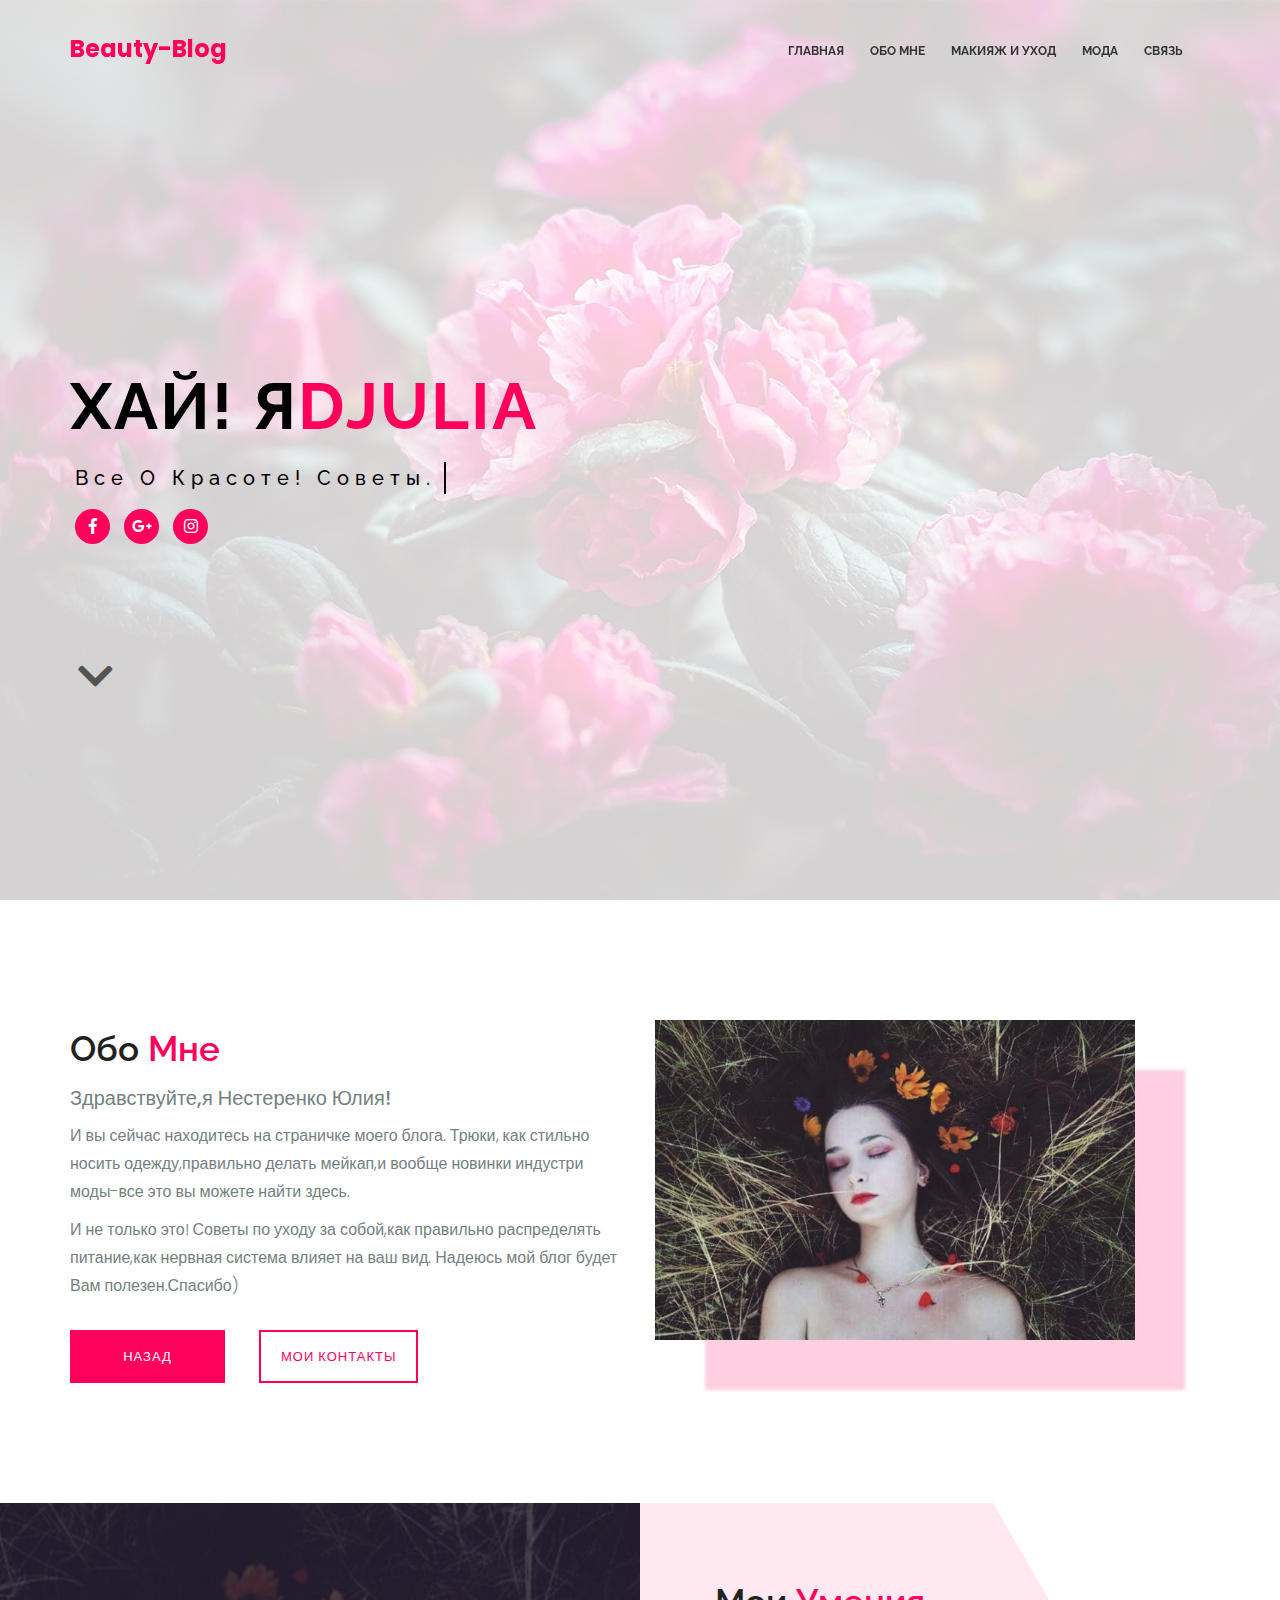
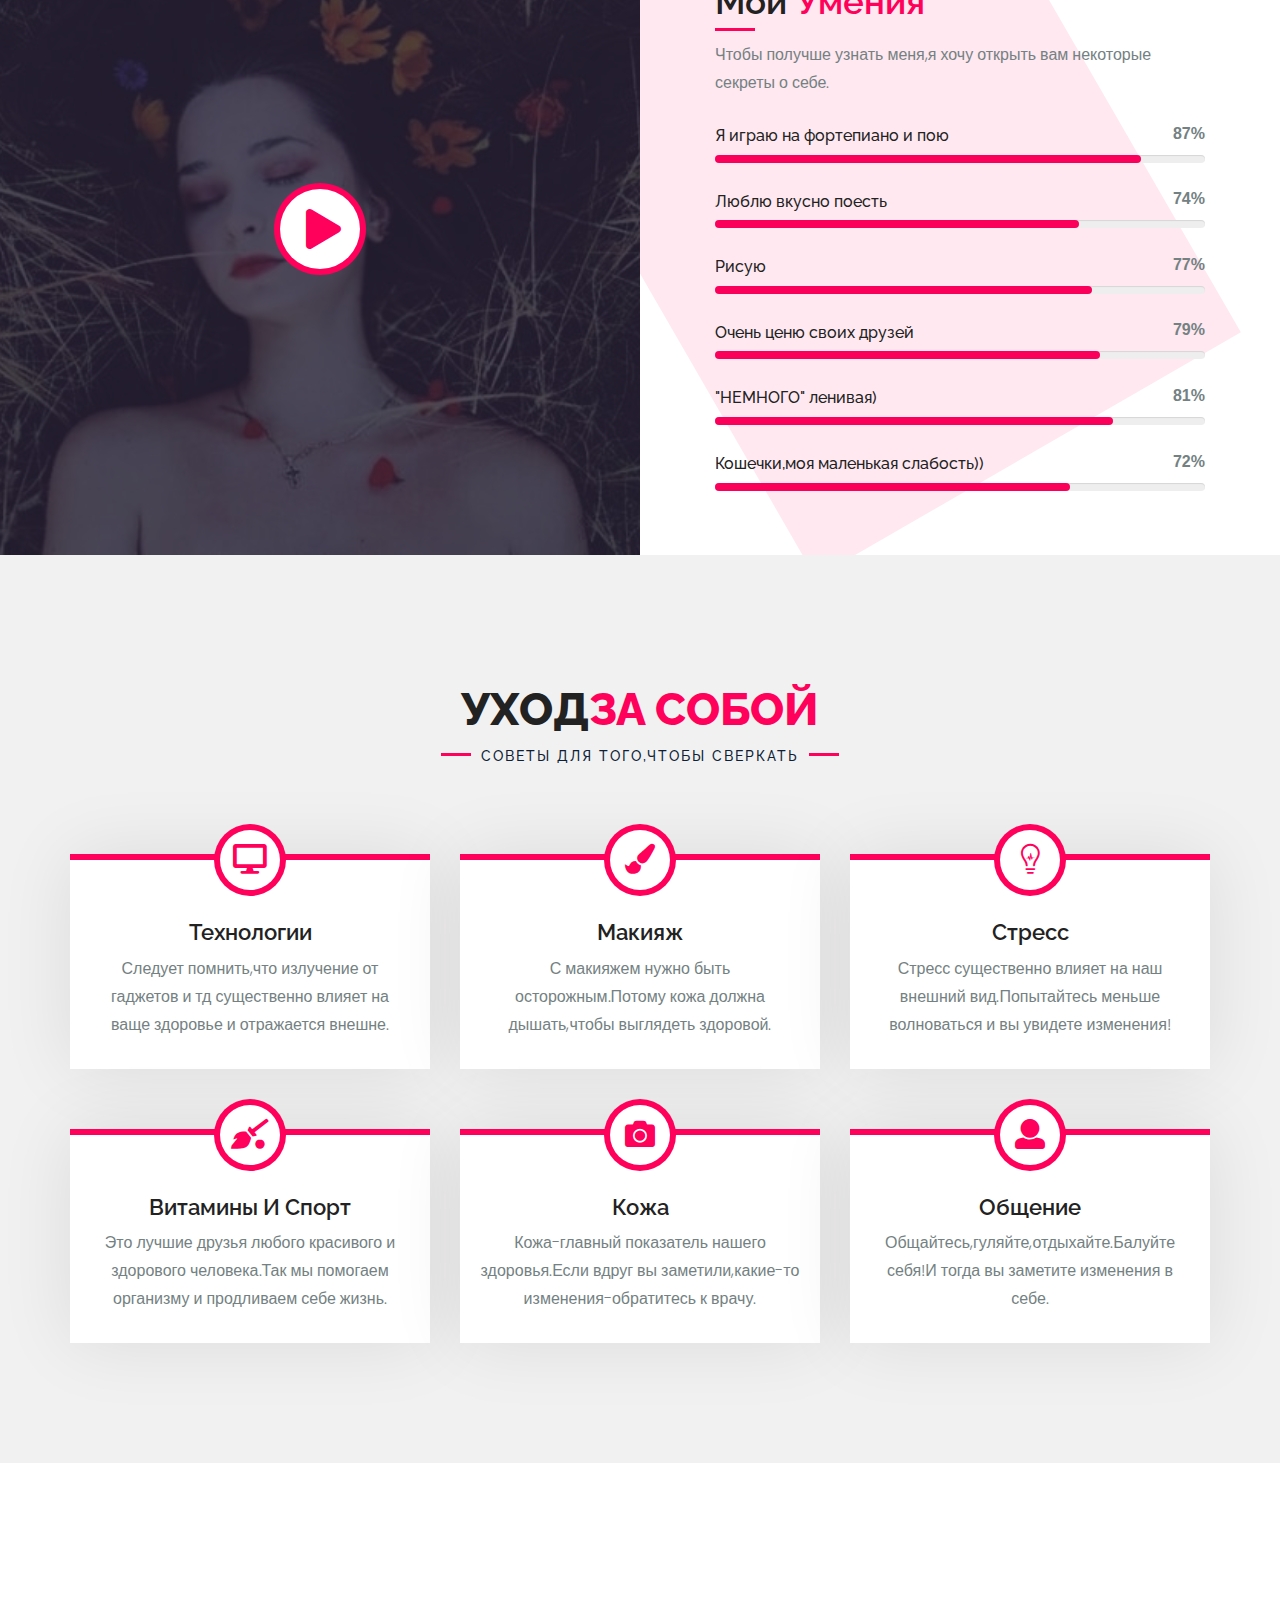
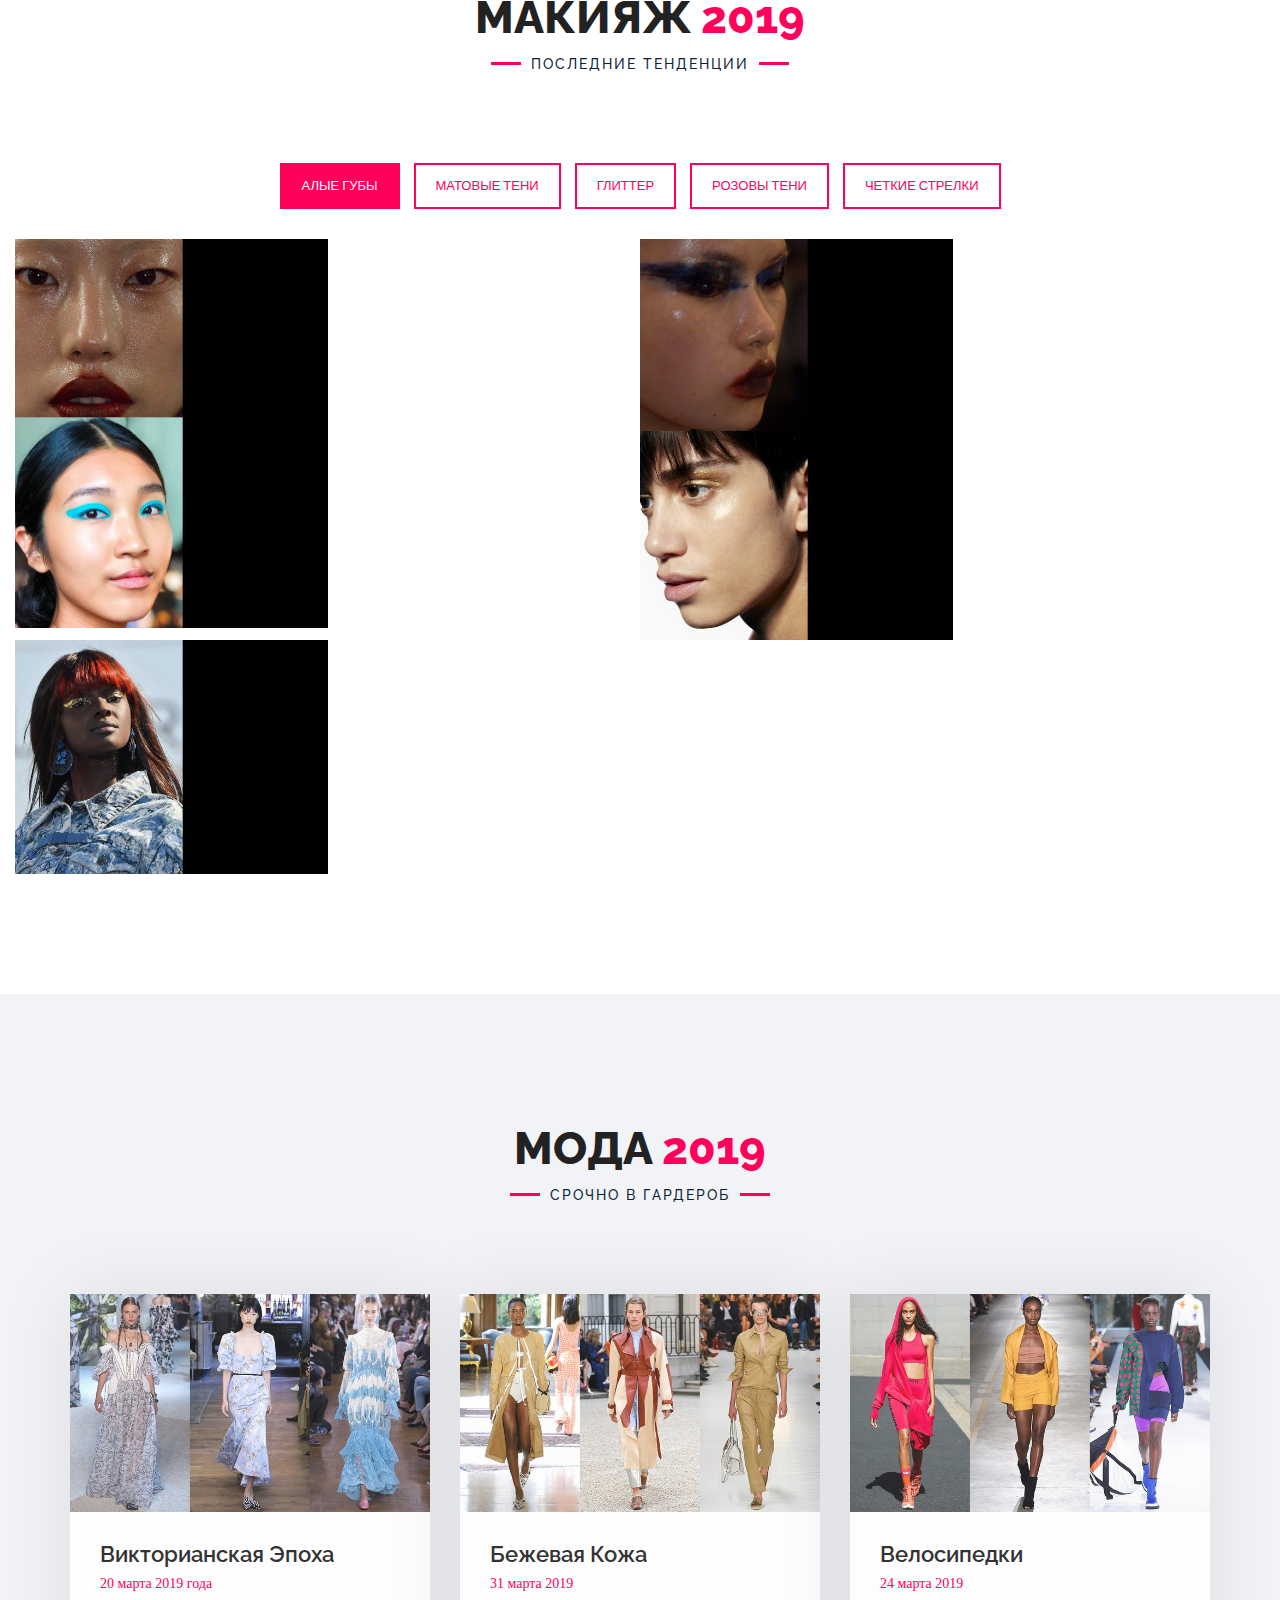
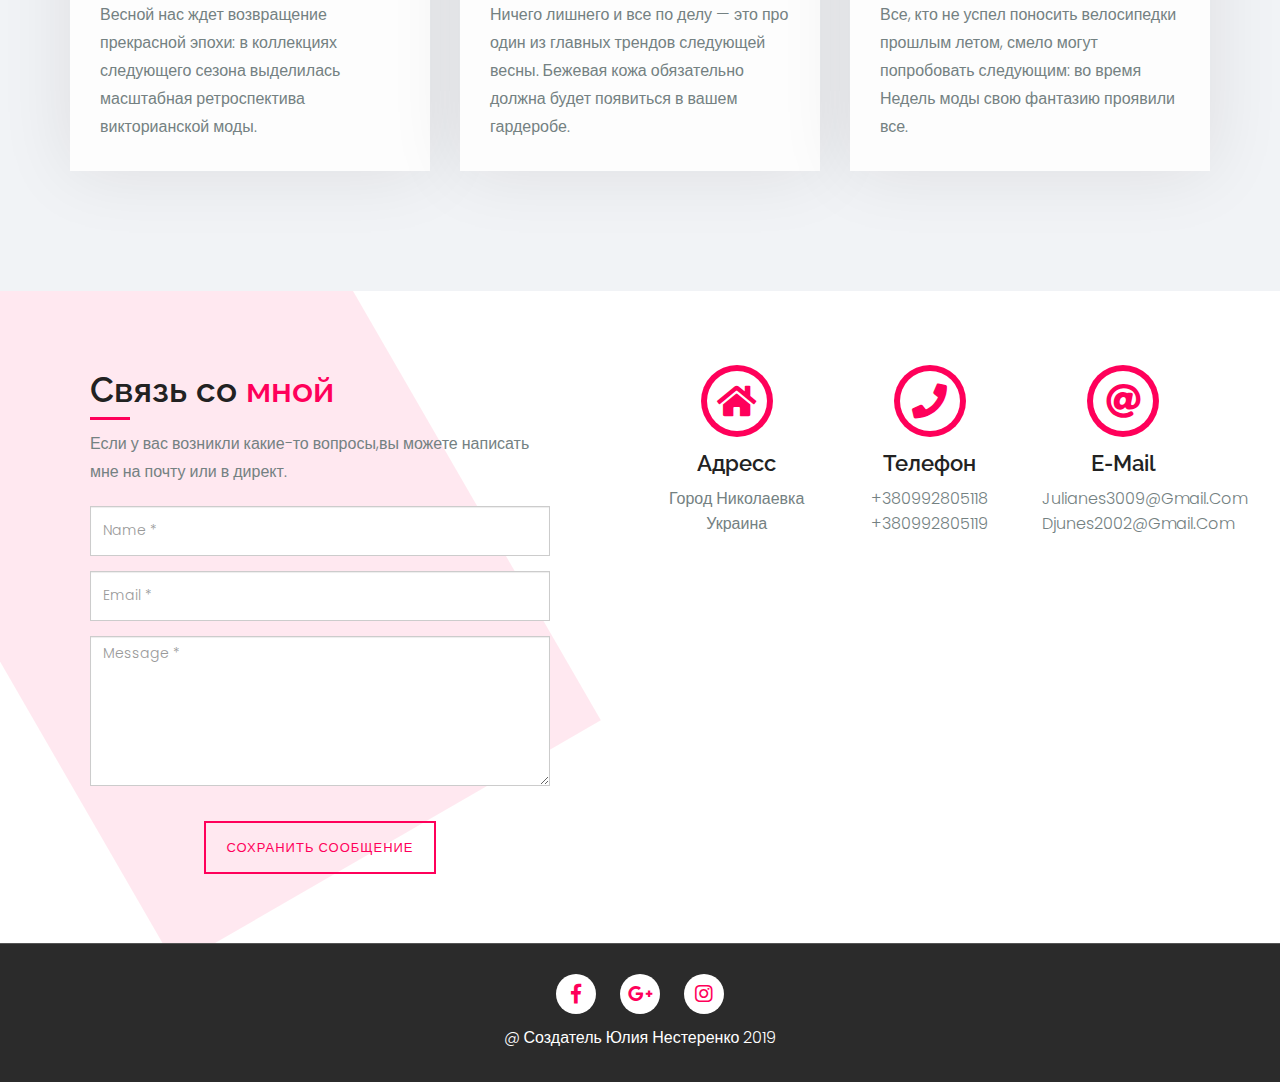
<file: index.html>
<!DOCTYPE html>
<html lang="ru">
<head>
  <title>Beautu-blog</title>
  <meta charset="utf-8">
    <meta name="viewport" content="width=device-width, initial-scale=1.0">
    <meta http-equiv="X-UA-Compatible" content="IE=edge">
    <meta name="description" content="Vip-Theme Creative Personal Portfolio Template">
    <meta name="keywords" content="perfectcoder,personal, portfolio new, html, one page, bootstrap, new html template, design, creative, onepage, clean, modern">
    <meta name="author" content="Tanmoy Dhar">
    <!-- All CSS Files -->
    <link rel="shortcut icon" href="#" type="image/png">
    <link rel="stylesheet" href="assets/bootstrap/css/bootstrap.min.css">
    <link rel="stylesheet" href="assets/css/effect.css">
    <link rel="stylesheet" type="text/css" href="assets/css/animate.min.css">
    <link rel="stylesheet" href="assets/css/fontawesome-all.css">
    <link rel="stylesheet" href="assets/css/headline.css">
    <link rel="stylesheet" href="assets/vendor/css/owl.carousel.css">
    <link rel="stylesheet" href="assets/css/magnific-popup.css">
    <link rel="stylesheet" href="assets/vendor/css/owl.theme.default.css">
    <link rel="stylesheet" href="assets/css/jquery.lineProgressbar.min.css">
    <link rel="stylesheet" href="assets/css/style.css">
    <link rel="stylesheet" href="assets/css/responsive.css">
    <!-- HTML5 shim and Respond.js IE8 support of HTML5 elements and media queries -->
    <!-- WARNING: Respond.js doesn't work if you view the page via file:// -->
    <!--[if lt IE 9]>
          <script src="https://oss.maxcdn.com/html5shiv/3.7.2/html5shiv.min.js"></script>
          <script src="https://oss.maxcdn.com/respond/1.4.2/respond.min.js"></script>
    <![endif]-->
</head>
<body>
<!--
        =========================================
        Preloader Section Start
        =========================================
-->
    <div class="preloader">
        <div class="sk-three-bounce">
            <div class="sk-child sk-bounce1"></div>
            <div class="sk-child sk-bounce2"></div>
            <div class="sk-child sk-bounce3"></div>
        </div>
    </div>
  <!-- ==== Home Section End ==== -->

  <!-- ==== Header Section Start==== -->
 <header>
    <div class="main-header">
            <div class="container">
                <div class="row">
                    <div class="col-md-3">
                        <!-- START LOGO DESIGN AREA -->
                        <div class="logo-theme">
                            <a href="assets/index.html">
                                <p>Beauty-blog</p>
                            </a>
                        </div>
                        <!-- END LOGO DESIGN AREA -->
                    </div>
                    <div class="col-md-9">
                        <!-- START MENU DESIGN AREA -->
                        <div class="top-menu">
                            <div class="navbar navbar-nobg">
                                <div class="navbar-header">
                                    <button type="button" class="navbar-toggle" data-toggle="collapse" data-target=".navbar-collapse">
                                        <span class="icon-bar"></span>
                                        <span class="icon-bar"></span>
                                        <span class="icon-bar"></span>
                                    </button>
                                </div>
                                <div class="navbar-collapse collapse">
                                    <ul class="nav navbar-nav navbar-right">
                                        <li><a class="smoth-scroll" href="#home">Главная</a>
                                        </li>
                                        <li><a class="smoth-scroll" href="#about">Обо мне</a>
                                        </li>
                                        <li><a class="smoth-scroll" href="#service">Макияж и уход</a>
                                        </li>
                                        <li><a class="smoth-scroll" href="#blog">Мода</a>
                                        </li>
                                        <li><a class="smoth-scroll" href="#contact">Связь</a>
                                        </li>
                                    </ul>
                                </div>
                            </div>
                        </div>
                        <!-- END MENU DESIGN AREA -->
                    </div>
                </div>
            </div>
        </div>
 </header>
  <!-- ==== Header Section End ==== -->

  <!-- ==== Home Section Start ==== -->
    <section class="home-section" id="home">
        <div class="home-item">
            <div class="home-inner">
                <div class="container">
                    <h2>Хай! я<span>DJULIA</span></h2>
                    <h3 class="cd-headline clip is-full-width">
                        <span>Все о красоте!</span>
                        <span class="cd-words-wrapper">
                            <b class="is-visible">Советы.</b>
                            <b>Мода.</b> 
                            <b>Макияж.</b>
                            <b>Уход за собой.</b>
                            <b>Новинки.</b>
                        </span>
                    </h3>
                    <div class="social-icon-header">
                        <ul>
                            <li><a href="https://www.facebook.com/profile.php?id=100023214092706&ref=bookmarks"><i class="fab fa-facebook-f"></i></a></li>
                            
                            <li><a href="https://mail.google.com/mail/u/0/#inbox"><i class="fab fa-google-plus-g"></i></a></li>
                            
                            <li><a href="https://www.instagram.com/nesu_la_/?hl=ru"><i class="fab fa-instagram"></i></a></li>
                        </ul>
                    </div>

                        <a href="#about" class="bouncing-icon smoth-scroll"><i class="fas fa-chevron-down"></i></a> 
                </div>
            </div>
        </div>
    </section>
  <!-- ==== Home Section End ==== -->

  <!-- ==== About Section Start ==== -->
   <section id="about" class="about section-padding">
       <div class="container">

            <div class="row">
               <div class="col-md-6">
                   <div class="about-us-left">
                       <h4 class="about-title">Обо <span>Мне</span></h4>
                       <p class="about-subtitle"> Здравствуйте,я Нестеренко Юлия!</p>
                       <p>И вы сейчас находитесь на страничке моего блога. Трюки, как стильно носить одежду,правильно делать мейкап,и вообще новинки индустри моды-все это вы можете найти здесь. </p>
                       <p>И не только это! Советы по уходу за собой,как правильно распределять питание,как нервная система влияет на ваш вид. Надеюсь мой блог будет Вам полезен.Спасибо)</p>
                       <div class="about-btn">
                           <a href="#" class="">Назад</a>
                           <a href="#" class="">Мои контакты</a>
                       </div>
                   </div>
               </div>
               <div class="col-md-6">
                  <div class="about-img">
                        <img src="assets/image/about/dummy-image.jpg" alt="">
                        
                        
                  </div>
               </div>
           </div>
       </div>
   </section>
   <!-- ==== About Section End ==== -->
   <section  class="video-section">
        <div class="row">
            <div class="company-div section-padding skill-bg  company-bg-opacity col-md-6">
                 <div class="company-logo">
                    <a class="popup-youtube play-btn" href="https://www.youtube.com/watch?v=MUxxFee94ck"> <i class="fas fa-play"></i></a>
                 </div>
            </div>
            <div class="company-div paddingtop  col-md-6">
                <div class="skill-section">
                <div class="m-60">
                    <div class="row">
                      <div class="col-md-12">
                         <div class="divi-title">
                            <h4>Мои <span>Умения</span></h4>
                            <p>Чтобы  получше узнать меня,я хочу открыть вам некоторые секреты о себе. </p>
                         </div>
                      </div>
                    </div>
                    <div class="progress-section">
                        <div class="row">
                          <!--== Single Skill Item ==-->
                          <div class="col-md-12">
                               <div class="skill-item">
                                 <h5>Я играю на фортепиано и пою </h5>
                                 <div id="html"></div>
                             </div>
                          </div>
                          <!--== Single Skill Item ==-->
                          <div class="col-md-12">
                              <div class="skill-item">
                                 <h5>Люблю вкусно поесть</h5>
                                 <div id="php"></div>
                             </div>
                          </div>
                          <!--== Single Skill Item ==-->
                          <div class="col-md-12">
                               <div class="skill-item">
                                 <h5>Рисую</h5>
                                 <div id="graphics"></div>
                               </div>
                          </div>
                          <!--== Single Skill Item ==-->
                          <div class="col-md-12">
                             <div class="skill-item">
                                 <h5>Очень ценю своих друзей</h5>
                              <div id="seo"></div>
                             </div>
                          </div>
                          <!--== Single Skill Item ==-->
                          <div class="col-md-12">
                            <div class="skill-item">
                                 <h5>"НЕМНОГО" ленивая)</h5>
                                 <div id="bootstrap"></div>
                             </div>
                          </div>
                          <!--== Single Skill Item ==-->
                          <div class="col-md-12">
                            <div class="skill-item">
                                 <h5>Кошечки,моя маленькая слабость))</h5>
                                 <div id="python"></div>
                             </div>
                          </div>
                        </div>           
                 </div>
                </div>
                </div>
            </div>
        </div>
   </section>
   <!-- ==== Service Section Start ==== -->
   <section id="service" class="service section-padding">
       <div class="container">
            <div class="row">
               <div class="section-title">
                    <div class="main-title">
                        <h4>Уход<span>За собой</span></h4>
                        <h6>Советы для того,чтобы сверкать</h6>
                    </div>
                    
               </div>
            </div>
            <div class="row ">
              <div class="services-item">
                <div class="col-md-4 col-sm-6">
                  <div class="service-item">
                    <div class="service-text">
                      <div class="service-icon"><i class="fas fa-desktop"></i></div>
                      <h5>Технологии</h5>
                      <div class="text"><p>Следует помнить,что излучение от гаджетов и тд существенно влияет на ваще здоровье и отражается внешне.</p></div>
                    </div>
                  </div>
                </div>
                <div class="col-md-4  col-sm-6">
                  <div class="service-item service-margin">
                    <div class="service-text">
                      <div class="service-icon"><i class="fas fa-paint-brush"></i></div>
                      <h5>Макияж</h5>
                      <div class="text"><p>С макияжем нужно быть осторожным.Потому кожа должна дышать,чтобы выглядеть здоровой.</p></div>
                    </div>
                  </div>
                </div>
                <div class="col-md-4  col-sm-6">
                  <div class="service-item ">
                    <div class="service-text">
                      <div class="service-icon"><i class="fab fa-medapps"></i></div>
                      <h5>Стресс</h5>
                      <div class="text"><p>Стресс существенно влияет на наш внешний вид.Попытайтесь меньше волноваться и вы увидете изменения!</p></div>
                    </div>
                  </div>
                </div>
                <div class="col-md-4 col-sm-6">
                  <div class="service-item service-margin">
                    <div class="service-text">
                      <div class="service-icon"><i class="fas fa-quidditch"></i></div>
                      <h5>Витамины и Спорт</h5>
                      <div class="text"><p>Это лучшие друзья любого красивого и здорового человека.Так мы помогаем организму и продливаем себе жизнь.</p></div>
                    </div>
                  </div>
                </div>
                <div class="col-md-4  col-sm-6 ">
                  <div class="service-item service-margin ms-0">
                    <div class="service-text">
                      <div class="service-icon"><i class="fas fa-camera"></i></div>
                      <h5>Кожа</h5>
                      <div class="text"><p>Кожа-главный показатель нашего здоровья.Если вдруг вы заметили,какие-то изменения-обратитесь к врачу.</p></div>
                    </div>
                  </div>
                </div>
                <div class="col-md-4  col-sm-6">
                  <div class="service-item margin-0 ms-0 service-margin">
                    <div class="service-text">
                      <div class="service-icon"><i class="fas fa-user"></i></div>
                      <h5>Общение</h5>
                      <div class="text"><p>Общайтесь,гуляйте,отдыхайте.Балуйте себя!И тогда вы заметите изменения в себе.</p></div>
                    </div>
                  </div>
                </div>
              </div>
           </div>
       </div>
   </section>



<!--
        =========================================
         Portfolio Section Start
        =========================================
-->
    <!-- START WORK DESIGN AREA -->
    <section id="work" class=" section-padding" data-aos="fade-up">
        <div class="container-fluid">
            <div class="row">
               <div class="section-title">
                    <div class="main-title">
                        <h4>Макияж <span>2019</span></h4>
                        <h6>Последние тенденции</h6>
                    </div>
                    
               </div>
            </div>
            <div class="portfolio-section">
            <div class="row">
                <ul class="portfolio">
                    <li class="filter" data-filter="all">Алые губы</li>
                    <li class="filter" data-filter=".web">Матовые тени</li>
                    <li class="filter" data-filter=".wordpress">Глиттер</li>
                    <li class="filter" data-filter=".development">Розовы тени</li>
                    <li class="filter" data-filter=".software">Четкие стрелки</li>

                </ul>
            </div>
            <div class="portfo-in">
                <div class="row work-posts grid">
                    <!-- START SINGLE WORK DESIGN AREA -->
                    <div class="col-md-6 col-sm-6 mix web software">
                        <div class="port-item">
                            
                                <figure class="image-effect">
                                    <img src="assets/image/portfolio/dummy-image.jpg" alt="image">
                                   <img src="assets/image/portfolio/image4.jpg">
                                    <figcaption>
                                        <p>Макияж</p>
                                        <p>2019</p>
                                    </figcaption>
                                </figure>
                            </a>
                        </div>
                    </div>
                    <!-- END SINGLE WORK DESIGN AREA -->
                    <!-- START SINGLE WORK DESIGN AREA -->
                    <div class="col-md-6 col-sm-6 mix development software">
                        <div class="port-item">
                            <a href="assets/image/portfolio/image2.jpg" class="image-pop">
                                <figure class="image-effect">
                                    <img src="assets/image/portfolio/image2.jpg" alt="image">
                                    <figcaption>
                                        <p>Макияж</p>
                                        <p>2019</p>
                                    </figcaption>
                                </figure>
                            </a>
                        </div>
                    </div>
                    <!-- END SINGLE WORK DESIGN AREA -->
                    <!-- START SINGLE WORK DESIGN AREA -->
                    <div class="col-md-6 col-sm-6 mix wordpress web">
                        <div class="port-item">
                            <a href="assets/image/portfolio/image3.jpg" class="image-pop">
                                <figure class="image-effect">
                                    <img src="assets/image/portfolio/image3.jpg" alt="image">
                                    <figcaption>
                                        <p>Макияж</p>
                                        <p>2019</p>
                                    </figcaption>
                                </figure>
                            </a>
                        </div>
                    </div>
                    <!-- END SINGLE WORK DESIGN AREA -->
                    <!-- START SINGLE WORK DESIGN AREA -->
                    <div class="col-md-6 col-sm-6 mix development web software margin-0">
                        <div class="port-item">
                            <a href="assets/image/portfolio/image5.jpg" class="image-pop">
                                <figure class="image-effect">
                                    <img src="assets/image/portfolio/image5.jpg" alt="image">
                                    <figcaption>
                                        <p>Макияж</p>
                                        <p>2019</p>
                                    </figcaption>
                                </figure>
                            </a>
                        </div>
                    </div>
                    <!-- END SINGLE WORK DESIGN AREA -->
                </div>
            </div>
            </div>
        </div>
    </section>
    <!-- / END START WORK DESIGN AREA -->


<!--
        =========================================
         Portfolio Section End
        =========================================
-->
  
                        
   <!-- ==== Testimonial Section End ==== -->

   <!-- ==== Blog Section Start ==== -->
   <section  id="blog" class="section-padding">
      <div class="container">
            <div class="row">
               <div class="section-title">
                    <div class="main-title">
                        <h4>Мода<span> 2019</span></h4>
                        <h6>Срочно в гардероб</h6>
                    </div>
                    
               </div>
            </div>
            <div class="row">
               <div class="col-md-4 col-sm-6">
                <div class="post-slide">
                    <div class="post-img">
                        <a href="blog-details.html"><img src="assets/image/blog/dummy-image3.jpg" alt=""></a>
                    </div>
                    <div class="post-content">
                        <h5 class="post-title"><a href="blog-details.html">Викторианская эпоха</a></h5>
                        <h6 class="post-date">20 марта 2019 года</h6>
                        <p class="post-description">
                       Весной нас ждет возвращение прекрасной эпохи: в коллекциях следующего сезона выделилась масштабная ретроспектива викторианской моды.
                        </p>
                    </div>
                </div>
               </div>
               <div class="col-md-4 col-sm-6">
                <div class="post-slide">
                    <div class="post-img">
                        <a href="blog-details.html"><img src="assets/image/blog/dummy-image.jpg" alt=""></a>
                    </div>
                    <div class="post-content">
                        <h5 class="post-title"><a href="blog-details.html">Бежевая кожа</a></h5>
                        <h6 class="post-date">31 марта 2019</h6>
                        <p class="post-description">
                        Ничего лишнего и все по делу — это про один из главных трендов следующей весны. Бежевая кожа обязательно должна будет появиться в вашем гардеробе.
                        </p>
                    </div>
                </div>
               </div>
               <div class="col-md-4 col-sm-6">
                <div class="post-slide margin-0 ms-0">
                    <div class="post-img">
                        <a href="blog-details.html"><img src="assets/image/blog/dummy-image2.jpg" alt=""></a>
                    </div>
                    <div class="post-content">
                        <h5 class="post-title"><a href="blog-details.html">Велосипедки</a></h5>
                        <h6 class="post-date">24 марта 2019</h6>
                        <p class="post-description">
                        Все, кто не успел поносить велосипедки прошлым летом, смело могут попробовать следующим: во время Недель моды свою фантазию проявили все.
                        </p>
                    </div>
                </div>
               </div>
            </div>
      </div>
   </section>
   <!-- ==== Blog Section End ==== -->
   <section id="contact"  class="video-section">
        <div class="row">
            <div class="company-div col-md-6">
               <div class="contact-sec">
              <div class="m-60  paddingtop ">
                  <div class="row">
                    <div class="col-md-12">
                       <div class="divi-title">
                          <h4>Связь со <span>мной</span></h4>
                          <p>Если у вас возникли какие-то вопросы,вы можете написать мне на почту или в директ.</p>
                       </div>
                    </div>
                  </div>

                  <div class="contact-form">
                    <form id="contact-form" class="contact-form" method="post" enctype="multipart/form-data">
                        <div class="row">
                           <div class="col-md-12">
                              <div class="form-group">
                                 <input type="text" name="name" class="form-control" id="first-name" placeholder="Name *" required="required">
                              </div>
                           </div>
                           <div class="col-md-12">
                              <div class="form-group">
                                 <input type="email" name="email" class="form-control" id="email" placeholder="Email *" required="required">
                              </div>
                           </div>
                           <div class="col-md-12">
                              <div class="form-group">
                                   <textarea rows="6" name="message" class="form-control" id="description" placeholder="Message *" required="required"></textarea>
                              </div>
                           </div>
                           <div class="col-md-12 text-center">
                             <button class="btn submit-btn btn-send contact_btn">Сохранить сообщение</button>
                           </div>
                        </div>
                    </form>
                  </div>
              </div>
               </div>
            </div>
            <div class="company-div col-md-6 map-section">
              <div class="contact-info-section">
                  <div class="contact-info-mp">
                      <div class="row">
                           <div class="col-md-4 col-sm-4">
                               <div class="contact-service">
                                  <div class="contact">
                                    <div class="contact-icon">
                                       <i class="fas fa-home"></i>
                                    </div>
                                         <h4>Адресс</h4>
                                        <p>Город Николаевка</p> 
                                        <p>Украина</p>
                                  </div>
                               </div>
                           </div>
                           <div class="col-md-4 col-sm-4">
                               <div class="contact-service">
                                  <div class="contact">
                                    <div class="contact-icon">
                                       <i class="fas fa-phone"></i>
                                    </div>
                                        <h4>Телефон</h4>
                                        <p>+380992805118</p>
                                        <p>+380992805119</p>
                                  </div>
                               </div>
                           </div>
                           <div class="col-md-4 col-sm-4">
                              <div class="contact-service margin-0">
                                  <div class="contact">
                                    <div class="contact-icon">
                                       <i class="fas fa-at"></i>
                                    </div>
                                        <h4>E-mail</h4>
                                        <p>julianes3009@gmail.com</p>
                                        <p>djunes2002@gmail.com</p>
                                  </div>
                               </div>
                           </div>
                       </div>
                  </div>
              </div>
              <div class="contact-map">
                 
              </div>
            </div>
        </div>
   </section>

   <!-- ==== Footer Section Start ==== -->
   <div class="footer-down">
     <div class="container">
        <div class="row text-center">
              <ul class="social-item">
                  <li><a href="https://www.facebook.com/profile.php?id=100023214092706"><i class="fab fa-facebook-f"></i></a></li>
                  
                  <li><a href="https://mail.google.com/mail/u/0/?pli=1#inbox"><i class="fab fa-google-plus-g"></i></a></li>
                  
                  <li><a href="https://www.instagram.com/nesu_la_/?hl=ru"><i class="fab fa-instagram"></i></a></li>
              </ul>
             <div class="copyright-text">
                <p>@ Создатель Юлия Нестеренко 2019<a class="footer-team" href="#"></a></p>
             </div>
        </div>
     </div>
   </div>
   <!-- ==== Footer Section End ==== -->
   

    <!-- All JS Here -->
    <script src="assets/js/jquery.js"></script>
    <script src="assets/bootstrap/js/bootstrap.min.js"></script>
    <script src="assets/js/headline.js"></script>
    <script src="assets/js/jquery.waypoints.min.js"></script>
    <script src="assets/js/jquery.counterup.min.js"></script>
    <script src="assets/js/jquery.magnific-popup.min.js"></script>
    <script src="assets/js/jquery.mixitup.js"></script>
    <script src="assets/js/jquery.lineProgressbar.js"></script>
    <script src="assets/vendor/js/owl.carousel.min.js"></script>
    <script src="assets/js/contact.js"></script>
    <script src="assets/js/main.js"></script>
</body>
</html>
</file>
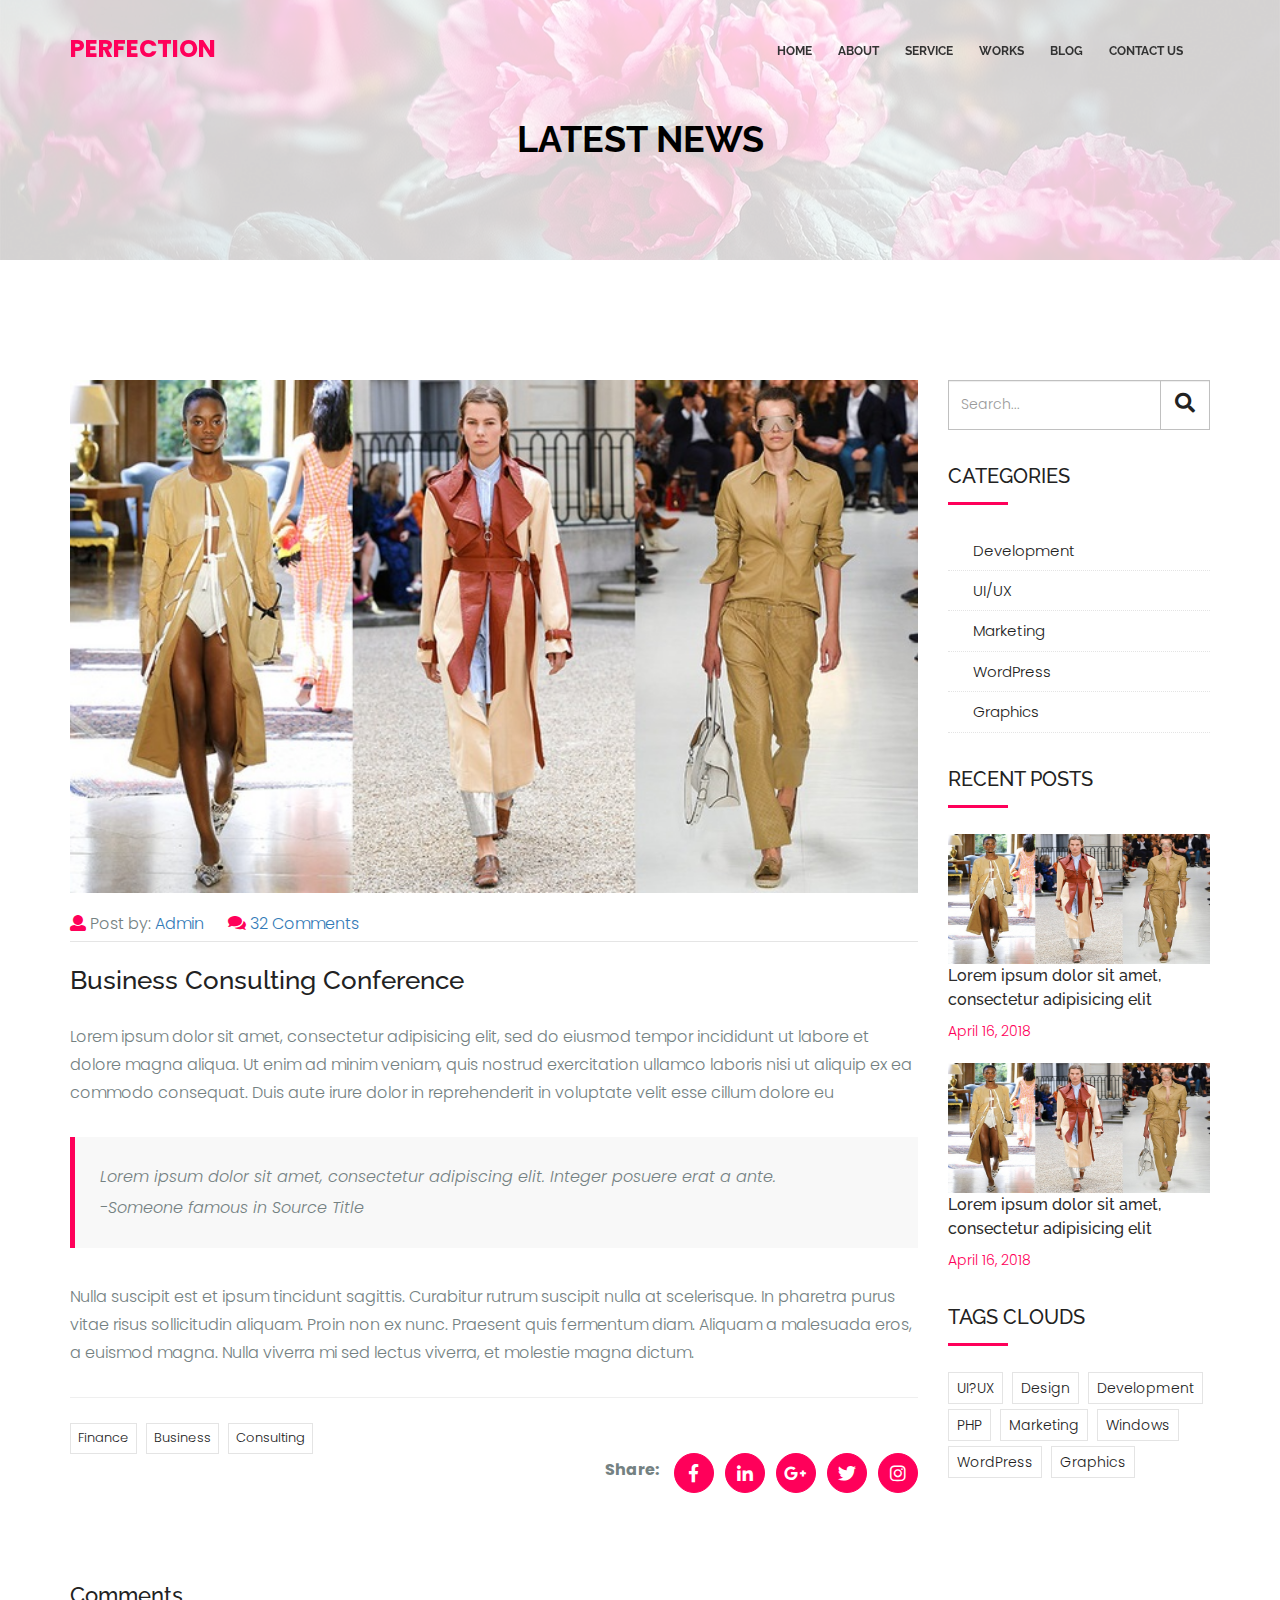
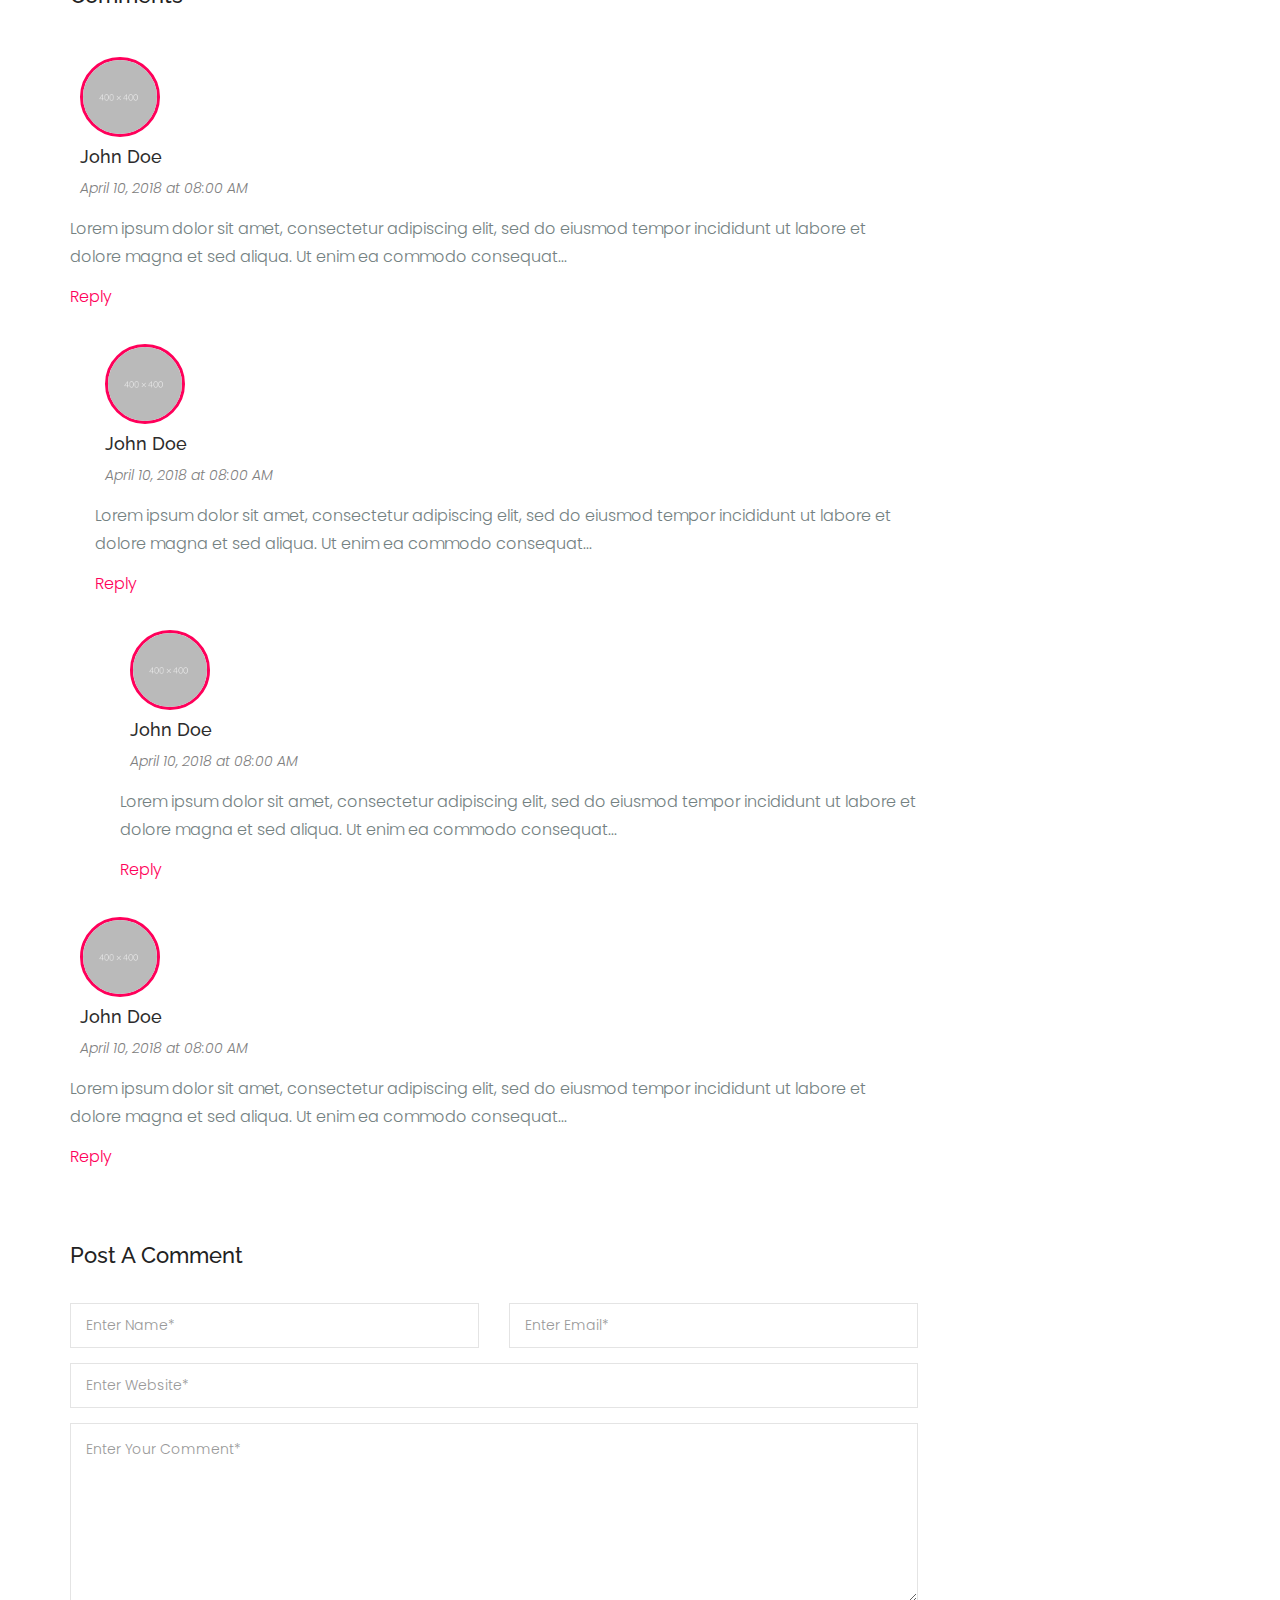
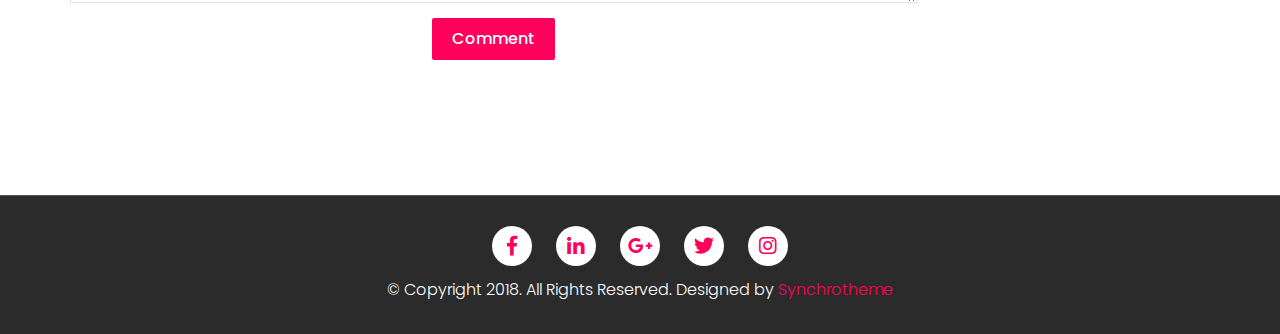
<file: blog-details.html>
<!DOCTYPE html>
<html lang="en">
<head>
  <title>PERFECTION</title>
  <meta charset="utf-8">
    <meta name="viewport" content="width=device-width, initial-scale=1.0">
    <meta http-equiv="X-UA-Compatible" content="IE=edge">
    <meta name="description" content="Vip-Theme Creative Personal Portfolio Template">
    <meta name="keywords" content="perfectcoder,personal, portfolio new, html, one page, bootstrap, new html template, design, creative, onepage, clean, modern">
    <meta name="author" content="Tanmoy Dhar">
    <!-- All CSS Files -->
    <link rel="shortcut icon" href="#" type="image/png">
    <link rel="stylesheet" href="assets/bootstrap/css/bootstrap.min.css">
    <link rel="stylesheet" href="assets/css/effect.css">
    <link rel="stylesheet" type="text/css" href="assets/css/animate.min.css">
    <link rel="stylesheet" href="assets/css/fontawesome-all.css">
    <link rel="stylesheet" href="assets/css/headline.css">
    <link rel="stylesheet" href="assets/vendor/css/owl.carousel.css">
    <link rel="stylesheet" href="assets/css/magnific-popup.css">
    <link rel="stylesheet" href="assets/vendor/css/owl.theme.default.css">
    <link rel="stylesheet" href="assets/css/jquery.lineProgressbar.min.css">
    <link rel="stylesheet" href="assets/css/style.css">
    <link rel="stylesheet" href="assets/css/blog-style.css">
    <link rel="stylesheet" href="assets/css/responsive.css">
    <!-- HTML5 shim and Respond.js IE8 support of HTML5 elements and media queries -->
    <!-- WARNING: Respond.js doesn't work if you view the page via file:// -->
    <!--[if lt IE 9]>
          <script src="https://oss.maxcdn.com/html5shiv/3.7.2/html5shiv.min.js"></script>
          <script src="https://oss.maxcdn.com/respond/1.4.2/respond.min.js"></script>
    <![endif]-->
</head>
<body>
<!--
        =========================================
        Preloader Section Start
        =========================================
-->
    <div class="preloader">
        <div class="sk-three-bounce">
            <div class="sk-child sk-bounce1"></div>
            <div class="sk-child sk-bounce2"></div>
            <div class="sk-child sk-bounce3"></div>
        </div>
    </div>
  <!-- ==== Home Section End ==== -->

  <!-- ==== Header Section Start==== -->
 <header>
    <div class="main-header">
            <div class="container">
                <div class="row">
                    <div class="col-md-3">
                        <!-- START LOGO DESIGN AREA -->
                        <div class="logo-theme">
                            <a href="assets/index.html">
                                <p>PERFECTION</p>
                            </a>
                        </div>
                        <!-- END LOGO DESIGN AREA -->
                    </div>
                    <div class="col-md-9">
                        <!-- START MENU DESIGN AREA -->
                        <div class="top-menu">
                            <div class="navbar navbar-nobg">
                                <div class="navbar-header">
                                    <button type="button" class="navbar-toggle" data-toggle="collapse" data-target=".navbar-collapse">
                                        <span class="icon-bar"></span>
                                        <span class="icon-bar"></span>
                                        <span class="icon-bar"></span>
                                    </button>
                                </div>
                                <div class="navbar-collapse collapse">
                                    <ul class="nav navbar-nav navbar-right">
                                        <li><a class="smoth-scroll" href="index.html">Home</a>
                                        </li>
                                        <li><a class="smoth-scroll" href="index.html">About</a>
                                        </li>
                                        <li><a class="smoth-scroll" href="index.html">Service</a>
                                        </li>
                                        <li><a class="smoth-scroll" href="index.html">Works</a>
                                        </li>
                                        <li><a class="smoth-scroll" href="#">Blog</a>
                                        </li>
                                        <li><a class="smoth-scroll" href="index.html">Contact Us</a>
                                        </li>
                                    </ul>
                                </div>
                            </div>
                        </div>
                        <!-- END MENU DESIGN AREA -->
                    </div>
                </div>
            </div>
        </div>
 </header>
  <!-- ==== Header Section End ==== -->
    <!--== Page Title Section Start ==-->
    <section class="page-title page-bg bg-opacity title-padding">
        <div class="container">
            <div class="row">
                <div class="col-md-12">
                    <h2>Latest News</h2>
                </div>
            </div>
        </div>
    </section>

    <!--== Page Title Section End ==-->

     <!--== Blog Section Start ==-->
    <section class="section-padding blog-details-post">
      <div class="container">
         <div class="row">
            <div class="col-md-9">
                <div class="post-content">
                            <div class="blog-details-img">
                                  <!--== Blog image ==-->
                                <a href="#" class="blog-image">
                                    <img src="assets/image/blog/dummy-image.jpg" alt="" class="img-responsive">
                                </a>
                                <div class="entry-header">
                                    <div class="entry-meta">
                                        <ul>
                                            <li><i class="fa fa-user"></i> Post by: <a href="#">Admin</a></li>
                                          
                                            <li><i class="fas fa-comments"></i> <a href="#"> 32 Comments</a></li>
                                        </ul>
                                    </div>
                                    <div class="entry-title">
                                        <h2>Business Consulting Conference</h2>
                                    </div>
                                </div>
                            </div>
                            <div class="entry-body">
                                <p>Lorem ipsum dolor sit amet, consectetur adipisicing elit, sed do eiusmod tempor incididunt ut labore et dolore magna aliqua. Ut enim ad minim veniam, quis nostrud exercitation ullamco laboris nisi ut aliquip ex ea commodo consequat. Duis aute irure dolor in reprehenderit in voluptate velit esse cillum dolore eu</p>
                                <blockquote>
                                    <p>Lorem ipsum dolor sit amet, consectetur adipiscing elit. Integer posuere erat a ante.
                                      <br>

                                    -Someone famous in Source Title</p>
                                </blockquote>
                                <p>Nulla suscipit est et ipsum tincidunt sagittis. Curabitur rutrum suscipit nulla at scelerisque. In pharetra purus vitae risus sollicitudin aliquam. Proin non ex nunc. Praesent quis fermentum diam. Aliquam a malesuada eros, a euismod magna. Nulla viverra mi sed lectus viverra, et molestie magna dictum.</p>
                            </div>
                            <div class="tag-social-share">
                                <div class="tag">
                                    <a href="#">Finance</a>
                                    <a href="#">Business</a>
                                    <a href="#">Consulting</a>
                                </div>
                                <div class="social-share">
                                    <span>Share:</span>
                                    <ul class="social-links">
                  <li><a href="#"><i class="fab fa-facebook-f"></i></a></li>
                  <li><a href="#"><i class="fab fa-linkedin-in"></i></a></li>
                  <li><a href="#"><i class="fab fa-google-plus-g"></i></a></li>
                  <li><a href="#"><i class="fab fa-twitter"></i></a></li>
                  <li><a href="#"><i class="fab fa-instagram"></i></a></li>
                                    </ul>
                                </div>
                            </div>
                            <div class="comments-area">
                                <h3 class="comments-title">Comments</h3>
                                <ol class="comment-list">
                                    <li>
                                        <article>
                                            <div class="comment-meta">
                                                <div class="comment-author-metadata">
                                                    <!--== User image ==-->
                                                    <img src="assets/image/user/dummy-image.jpg" alt="" class="img-circle">
                                                    <h4><a href="#">John Doe</a></h4>
                                                    <div class="comment-metadata">
                                                        <a href="#">April 10, 2018 at 08:00 AM</a>
                                                    </div>
                                                </div>
                                            </div>
                                            <div class="comment-content">
                                                <p>Lorem ipsum dolor sit amet, consectetur adipiscing elit, sed do eiusmod tempor incididunt ut labore et dolore magna et sed aliqua. Ut enim ea commodo consequat...</p>
                                            </div>
                                            <div class="review">
                                                <a href="#" class="comment-reply-link">Reply</a>
                                            </div>
                                        </article>
                                        <ol>
                                            <li>
                                                <article>
                                                    <div class="comment-meta">
                                                        <div class="comment-author-metadata">
                                                            <!--== User image ==-->
                                                            <img src="assets/image/user/dummy-image.jpg" alt="">
                                                            <h4><a href="#">John Doe</a></h4>
                                                            <div class="comment-metadata">
                                                                <a href="#">April 10, 2018 at 08:00 AM</a>
                                                            </div>
                                                        </div>
                                                    </div>
                                                    <div class="comment-content">
                                                        <p>Lorem ipsum dolor sit amet, consectetur adipiscing elit, sed do eiusmod tempor incididunt ut labore et dolore magna et sed aliqua. Ut enim ea commodo consequat...</p>
                                                    </div>
                                                    <div class="review">
                                                        <a href="#" class="comment-reply-link">Reply</a>
                                                    </div>
                                                </article>

                                                <ol>
                                                    <li>
                                                        <article>
                                                            <div class="comment-meta">
                                                                <div class="comment-author-metadata">
                                                                    <!--== User image ==-->
                                                                    <img src="assets/image/user/dummy-image.jpg" alt="">
                                                                    <h4><a href="#">John Doe</a></h4>
                                                                    <div class="comment-metadata">
                                                                        <a href="#">April 10, 2018 at 08:00 AM</a>
                                                                    </div>
                                                                </div>
                                                            </div>
                                                            <div class="comment-content">
                                                                <p>Lorem ipsum dolor sit amet, consectetur adipiscing elit, sed do eiusmod tempor incididunt ut labore et dolore magna et sed aliqua. Ut enim ea commodo consequat...</p>
                                                            </div>
                                                            <div class="review">
                                                                <a href="#" class="comment-reply-link">Reply</a>
                                                            </div>
                                                        </article>
                                                    </li>
                                                </ol>

                                            </li>
                                        </ol>
                                    </li>
                                    <li>
                                        <article>
                                            <div class="comment-meta">
                                                <div class="comment-author-metadata">
                                                    <!--== User image ==-->
                                                    <img src="assets/image/user/dummy-image.jpg" alt="">
                                                    <h4><a href="#">John Doe</a></h4>
                                                    <div class="comment-metadata">
                                                        <a href="#">April 10, 2018 at 08:00 AM</a>
                                                    </div>
                                                </div>
                                            </div>
                                            <div class="comment-content">
                                                <p>Lorem ipsum dolor sit amet, consectetur adipiscing elit, sed do eiusmod tempor incididunt ut labore et dolore magna et sed aliqua. Ut enim ea commodo consequat...</p>
                                            </div>
                                            <div class="review">
                                                <a href="#" class="comment-reply-link">Reply</a>
                                            </div>
                                        </article>
                                    </li>
                                </ol>

                                <div class="comment-respond">
                                    <h3 class="comment-reply-title">Post A Comment</h3>
                                    <form class="comment-form row">
                                        <div class="col col-sm-6">
                                            <input type="text" class="form-control" placeholder="Enter Name*">
                                        </div>
                                        <div class="col col-sm-6">
                                            <input type="email" class="form-control" placeholder="Enter Email*">
                                        </div>
                                        <div class="col col-sm-12">
                                            <input type="text" class="form-control" placeholder="Enter Website*">
                                        </div>
                                        <div class="col col-sm-12">
                                            <textarea class="form-control" placeholder="Enter Your Comment*"></textarea>
                                        </div>
                                        <div class="col col-sm-12 text-center">
                                            <button type="submit" class="btn btn-default btn-style hvr-shutter-out-vertical">Comment</button>
                                        </div>
                                    </form>
                                </div>
                            </div>
                        </div>
            </div>
            <div class="col-md-3">
              <div class="blog-sidebar">
                     <div class="widget search-widget">
                          <form class="form">
                              <div>
                                  <input type="text" class="form-control" placeholder="Search...">
                                  <button type="submit"><i class="fa fa-search"></i></button>
                              </div>
                          </form>
                      </div>
                      <div class="widget categories-widget">
                          <h3>Categories</h3>
                          <ul>
                              <li><a href="#">Development</a></li>
                              <li><a href="#">UI/UX</a></li>
                              <li><a href="#">Marketing</a></li>
                              <li><a href="#">WordPress</a></li>
                              <li><a href="#">Graphics</a></li>
                          </ul>
                      </div>
                      <div class="widget recent-posts-widget">
                          <h3>Recent posts</h3>
                          <div class="post">
                               <a href="#">
                                  <img src="assets/image/blog/dummy-image.jpg" alt="" class="img-responsive">
                              </a>
                              <h4><a href="#"> Lorem ipsum dolor sit amet, consectetur adipisicing elit</a></h4>
                              <span class="date">April 16, 2018</span>
                          </div>
                          <div class="post">
                              <a href="#">
                                  <img src="assets/image/blog/dummy-image.jpg" alt="" class="img-responsive">
                              </a>
                              <h4><a href="#">Lorem ipsum dolor sit amet, consectetur adipisicing elit</a></h4>
                              <span class="date">April 16, 2018</span>
                          </div>
                      </div>
                      <div class="widget tags-widget">
                          <h3>Tags Clouds</h3>
                          <div>
                              <a href="#">UI?UX</a>
                              <a href="#">Design</a>
                              <a href="#">Development</a>
                              <a href="#">PHP</a>
                              <a href="#">Marketing</a>
                              <a href="#">Windows</a>
                              <a href="#">WordPress</a>
                              <a href="#">Graphics</a>
                          </div>
                      </div>
              </div>
            </div>
         </div>
      </div>
    </section>
    <!--== Blog Section Start ==-->
   <!-- ==== Footer Section Start ==== -->
   <div class="footer-down">
     <div class="container">
        <div class="row text-center">
              <ul class="social-item">
                  <li><a href="#"><i class="fab fa-facebook-f"></i></a></li>
                  <li><a href="#"><i class="fab fa-linkedin-in"></i></a></li>
                  <li><a href="#"><i class="fab fa-google-plus-g"></i></a></li>
                  <li><a href="#"><i class="fab fa-twitter"></i></a></li>
                  <li><a href="#"><i class="fab fa-instagram"></i></a></li>
              </ul>
             <div class="copyright-text">
                <p>© Copyright 2018. All Rights Reserved. Designed by <a class="footer-team" href="#">Synchrotheme</a></p>
             </div>
        </div>
     </div>
   </div>
   <!-- ==== Footer Section End ==== -->

    <!-- All JS Here -->
    <script src="assets/js/jquery.js"></script>
    <script src="assets/bootstrap/js/bootstrap.min.js"></script>
    <script src="assets/js/headline.js"></script>
    <script src="assets/js/jquery.waypoints.min.js"></script>
    <script src="assets/js/jquery.counterup.min.js"></script>
    <script src="assets/js/jquery.magnific-popup.min.js"></script>
    <script src="assets/js/jquery.mixitup.js"></script>
    <script src="assets/js/jquery.lineProgressbar.js"></script>
    <script src="assets/vendor/js/owl.carousel.min.js"></script>
    <script src="assets/js/contact.js"></script>
    <script src="assets/js/main.js"></script>

</body>
</html>
</file>
<file: assets/css/headline.css>
/* -------------------------------- 

Primary style

-------------------------------- */


.cd-title {
  position: relative;
  height: 160px;
  line-height: 230px;
  text-align: center;
}
.cd-title h1 {
  font-size: 2.4rem;
  font-weight: 700;
}
@media only screen and (min-width: 768px) {
  .cd-title {
    line-height: 250px;
  }
}
@media only screen and (min-width: 1170px) {
  .cd-title {
    height: 200px;
    line-height: 300px;
  }
  .cd-title h1 {
    font-size: 3rem;
  }
}

.cd-intro {
  width: 90%;
  max-width: 768px;
  text-align: center;
}

.cd-intro {
  margin: 4em auto;
}
@media only screen and (min-width: 768px) {
  .cd-intro {
    margin: 5em auto;
  }
}
@media only screen and (min-width: 1170px) {
  .cd-intro {
    margin: 6em auto;
  }
}

.cd-headline {
  font-size: 3rem;
  line-height: 1.2;
}
@media only screen and (min-width: 768px) {
  .cd-headline {
    font-size: 4.4rem;
    font-weight: 300;
  }
}
@media only screen and (min-width: 1170px) {
  .cd-headline {
    font-size: 6rem;
  }
}

.cd-words-wrapper {
  display: inline-block;
  position: relative;
  text-align: left;
}
.cd-words-wrapper b {
  display: inline-block;
  position: absolute;
  white-space: nowrap;
  left: 0;
  top: 0;
}
.cd-words-wrapper b.is-visible {
  position: relative;
}
.no-js .cd-words-wrapper b {
  opacity: 0;
}
.no-js .cd-words-wrapper b.is-visible {
  opacity: 1;
}

/* -------------------------------- 

xrotate-1 

-------------------------------- */
.cd-headline.rotate-1 .cd-words-wrapper {
  -webkit-perspective: 300px;
  -moz-perspective: 300px;
  perspective: 300px;
}
.cd-headline.rotate-1 b {
  opacity: 0;
  -webkit-transform-origin: 50% 100%;
  -moz-transform-origin: 50% 100%;
  -ms-transform-origin: 50% 100%;
  -o-transform-origin: 50% 100%;
  transform-origin: 50% 100%;
  -webkit-transform: rotateX(180deg);
  -moz-transform: rotateX(180deg);
  -ms-transform: rotateX(180deg);
  -o-transform: rotateX(180deg);
  transform: rotateX(180deg);
}
.cd-headline.rotate-1 b.is-visible {
  opacity: 1;
  -webkit-transform: rotateX(0deg);
  -moz-transform: rotateX(0deg);
  -ms-transform: rotateX(0deg);
  -o-transform: rotateX(0deg);
  transform: rotateX(0deg);
  -webkit-animation: cd-rotate-1-in 1.2s;
  -moz-animation: cd-rotate-1-in 1.2s;
  animation: cd-rotate-1-in 1.2s;
}
.cd-headline.rotate-1 b.is-hidden {
  -webkit-transform: rotateX(180deg);
  -moz-transform: rotateX(180deg);
  -ms-transform: rotateX(180deg);
  -o-transform: rotateX(180deg);
  transform: rotateX(180deg);
  -webkit-animation: cd-rotate-1-out 1.2s;
  -moz-animation: cd-rotate-1-out 1.2s;
  animation: cd-rotate-1-out 1.2s;
}

@-webkit-keyframes cd-rotate-1-in {
  0% {
    -webkit-transform: rotateX(180deg);
    opacity: 0;
  }
  35% {
    -webkit-transform: rotateX(120deg);
    opacity: 0;
  }
  65% {
    opacity: 0;
  }
  100% {
    -webkit-transform: rotateX(360deg);
    opacity: 1;
  }
}
@-moz-keyframes cd-rotate-1-in {
  0% {
    -moz-transform: rotateX(180deg);
    opacity: 0;
  }
  35% {
    -moz-transform: rotateX(120deg);
    opacity: 0;
  }
  65% {
    opacity: 0;
  }
  100% {
    -moz-transform: rotateX(360deg);
    opacity: 1;
  }
}
@keyframes cd-rotate-1-in {
  0% {
    -webkit-transform: rotateX(180deg);
    -moz-transform: rotateX(180deg);
    -ms-transform: rotateX(180deg);
    -o-transform: rotateX(180deg);
    transform: rotateX(180deg);
    opacity: 0;
  }
  35% {
    -webkit-transform: rotateX(120deg);
    -moz-transform: rotateX(120deg);
    -ms-transform: rotateX(120deg);
    -o-transform: rotateX(120deg);
    transform: rotateX(120deg);
    opacity: 0;
  }
  65% {
    opacity: 0;
  }
  100% {
    -webkit-transform: rotateX(360deg);
    -moz-transform: rotateX(360deg);
    -ms-transform: rotateX(360deg);
    -o-transform: rotateX(360deg);
    transform: rotateX(360deg);
    opacity: 1;
  }
}
@-webkit-keyframes cd-rotate-1-out {
  0% {
    -webkit-transform: rotateX(0deg);
    opacity: 1;
  }
  35% {
    -webkit-transform: rotateX(-40deg);
    opacity: 1;
  }
  65% {
    opacity: 0;
  }
  100% {
    -webkit-transform: rotateX(180deg);
    opacity: 0;
  }
}
@-moz-keyframes cd-rotate-1-out {
  0% {
    -moz-transform: rotateX(0deg);
    opacity: 1;
  }
  35% {
    -moz-transform: rotateX(-40deg);
    opacity: 1;
  }
  65% {
    opacity: 0;
  }
  100% {
    -moz-transform: rotateX(180deg);
    opacity: 0;
  }
}
@keyframes cd-rotate-1-out {
  0% {
    -webkit-transform: rotateX(0deg);
    -moz-transform: rotateX(0deg);
    -ms-transform: rotateX(0deg);
    -o-transform: rotateX(0deg);
    transform: rotateX(0deg);
    opacity: 1;
  }
  35% {
    -webkit-transform: rotateX(-40deg);
    -moz-transform: rotateX(-40deg);
    -ms-transform: rotateX(-40deg);
    -o-transform: rotateX(-40deg);
    transform: rotateX(-40deg);
    opacity: 1;
  }
  65% {
    opacity: 0;
  }
  100% {
    -webkit-transform: rotateX(180deg);
    -moz-transform: rotateX(180deg);
    -ms-transform: rotateX(180deg);
    -o-transform: rotateX(180deg);
    transform: rotateX(180deg);
    opacity: 0;
  }
}
/* -------------------------------- 

xtype 

-------------------------------- */
.cd-headline.type .cd-words-wrapper {
  vertical-align: top;
  overflow: hidden;
}
.cd-headline.type .cd-words-wrapper::after {
  /* vertical bar */
  content: '';
  position: absolute;
  right: 0;
  top: 50%;
  bottom: auto;
  -webkit-transform: translateY(-50%);
  -moz-transform: translateY(-50%);
  -ms-transform: translateY(-50%);
  -o-transform: translateY(-50%);
  transform: translateY(-50%);
  height: 90%;
  width: 1px;
  background-color: #aebcb9;
}
.cd-headline.type .cd-words-wrapper.waiting::after {
  -webkit-animation: cd-pulse 1s infinite;
  -moz-animation: cd-pulse 1s infinite;
  animation: cd-pulse 1s infinite;
}
.cd-headline.type .cd-words-wrapper.selected {
  background-color: #aebcb9;
}
.cd-headline.type .cd-words-wrapper.selected::after {
  visibility: hidden;
}
.cd-headline.type .cd-words-wrapper.selected b {
  color: #0d0d0d;
}
.cd-headline.type b {
  visibility: hidden;
}
.cd-headline.type b.is-visible {
  visibility: visible;
}
.cd-headline.type i {
  position: absolute;
  visibility: hidden;
}
.cd-headline.type i.in {
  position: relative;
  visibility: visible;
}

@-webkit-keyframes cd-pulse {
  0% {
    -webkit-transform: translateY(-50%) scale(1);
    opacity: 1;
  }
  40% {
    -webkit-transform: translateY(-50%) scale(0.9);
    opacity: 0;
  }
  100% {
    -webkit-transform: translateY(-50%) scale(0);
    opacity: 0;
  }
}
@-moz-keyframes cd-pulse {
  0% {
    -moz-transform: translateY(-50%) scale(1);
    opacity: 1;
  }
  40% {
    -moz-transform: translateY(-50%) scale(0.9);
    opacity: 0;
  }
  100% {
    -moz-transform: translateY(-50%) scale(0);
    opacity: 0;
  }
}
@keyframes cd-pulse {
  0% {
    -webkit-transform: translateY(-50%) scale(1);
    -moz-transform: translateY(-50%) scale(1);
    -ms-transform: translateY(-50%) scale(1);
    -o-transform: translateY(-50%) scale(1);
    transform: translateY(-50%) scale(1);
    opacity: 1;
  }
  40% {
    -webkit-transform: translateY(-50%) scale(0.9);
    -moz-transform: translateY(-50%) scale(0.9);
    -ms-transform: translateY(-50%) scale(0.9);
    -o-transform: translateY(-50%) scale(0.9);
    transform: translateY(-50%) scale(0.9);
    opacity: 0;
  }
  100% {
    -webkit-transform: translateY(-50%) scale(0);
    -moz-transform: translateY(-50%) scale(0);
    -ms-transform: translateY(-50%) scale(0);
    -o-transform: translateY(-50%) scale(0);
    transform: translateY(-50%) scale(0);
    opacity: 0;
  }
}
/* -------------------------------- 

xrotate-2 

-------------------------------- */
.cd-headline.rotate-2 .cd-words-wrapper {
  -webkit-perspective: 300px;
  -moz-perspective: 300px;
  perspective: 300px;
}
.cd-headline.rotate-2 i, .cd-headline.rotate-2 em {
  display: inline-block;
  -webkit-backface-visibility: hidden;
  backface-visibility: hidden;
}
.cd-headline.rotate-2 b {
  opacity: 0;
}
.cd-headline.rotate-2 i {
  -webkit-transform-style: preserve-3d;
  -moz-transform-style: preserve-3d;
  -ms-transform-style: preserve-3d;
  -o-transform-style: preserve-3d;
  transform-style: preserve-3d;
  -webkit-transform: translateZ(-20px) rotateX(90deg);
  -moz-transform: translateZ(-20px) rotateX(90deg);
  -ms-transform: translateZ(-20px) rotateX(90deg);
  -o-transform: translateZ(-20px) rotateX(90deg);
  transform: translateZ(-20px) rotateX(90deg);
  opacity: 0;
}
.is-visible .cd-headline.rotate-2 i {
  opacity: 1;
}
.cd-headline.rotate-2 i.in {
  -webkit-animation: cd-rotate-2-in 0.4s forwards;
  -moz-animation: cd-rotate-2-in 0.4s forwards;
  animation: cd-rotate-2-in 0.4s forwards;
}
.cd-headline.rotate-2 i.out {
  -webkit-animation: cd-rotate-2-out 0.4s forwards;
  -moz-animation: cd-rotate-2-out 0.4s forwards;
  animation: cd-rotate-2-out 0.4s forwards;
}
.cd-headline.rotate-2 em {
  -webkit-transform: translateZ(20px);
  -moz-transform: translateZ(20px);
  -ms-transform: translateZ(20px);
  -o-transform: translateZ(20px);
  transform: translateZ(20px);
}

.no-csstransitions .cd-headline.rotate-2 i {
  -webkit-transform: rotateX(0deg);
  -moz-transform: rotateX(0deg);
  -ms-transform: rotateX(0deg);
  -o-transform: rotateX(0deg);
  transform: rotateX(0deg);
  opacity: 0;
}
.no-csstransitions .cd-headline.rotate-2 i em {
  -webkit-transform: scale(1);
  -moz-transform: scale(1);
  -ms-transform: scale(1);
  -o-transform: scale(1);
  transform: scale(1);
}

.no-csstransitions .cd-headline.rotate-2 .is-visible i {
  opacity: 1;
}

@-webkit-keyframes cd-rotate-2-in {
  0% {
    opacity: 0;
    -webkit-transform: translateZ(-20px) rotateX(90deg);
  }
  60% {
    opacity: 1;
    -webkit-transform: translateZ(-20px) rotateX(-10deg);
  }
  100% {
    opacity: 1;
    -webkit-transform: translateZ(-20px) rotateX(0deg);
  }
}
@-moz-keyframes cd-rotate-2-in {
  0% {
    opacity: 0;
    -moz-transform: translateZ(-20px) rotateX(90deg);
  }
  60% {
    opacity: 1;
    -moz-transform: translateZ(-20px) rotateX(-10deg);
  }
  100% {
    opacity: 1;
    -moz-transform: translateZ(-20px) rotateX(0deg);
  }
}
@keyframes cd-rotate-2-in {
  0% {
    opacity: 0;
    -webkit-transform: translateZ(-20px) rotateX(90deg);
    -moz-transform: translateZ(-20px) rotateX(90deg);
    -ms-transform: translateZ(-20px) rotateX(90deg);
    -o-transform: translateZ(-20px) rotateX(90deg);
    transform: translateZ(-20px) rotateX(90deg);
  }
  60% {
    opacity: 1;
    -webkit-transform: translateZ(-20px) rotateX(-10deg);
    -moz-transform: translateZ(-20px) rotateX(-10deg);
    -ms-transform: translateZ(-20px) rotateX(-10deg);
    -o-transform: translateZ(-20px) rotateX(-10deg);
    transform: translateZ(-20px) rotateX(-10deg);
  }
  100% {
    opacity: 1;
    -webkit-transform: translateZ(-20px) rotateX(0deg);
    -moz-transform: translateZ(-20px) rotateX(0deg);
    -ms-transform: translateZ(-20px) rotateX(0deg);
    -o-transform: translateZ(-20px) rotateX(0deg);
    transform: translateZ(-20px) rotateX(0deg);
  }
}
@-webkit-keyframes cd-rotate-2-out {
  0% {
    opacity: 1;
    -webkit-transform: translateZ(-20px) rotateX(0);
  }
  60% {
    opacity: 0;
    -webkit-transform: translateZ(-20px) rotateX(-100deg);
  }
  100% {
    opacity: 0;
    -webkit-transform: translateZ(-20px) rotateX(-90deg);
  }
}
@-moz-keyframes cd-rotate-2-out {
  0% {
    opacity: 1;
    -moz-transform: translateZ(-20px) rotateX(0);
  }
  60% {
    opacity: 0;
    -moz-transform: translateZ(-20px) rotateX(-100deg);
  }
  100% {
    opacity: 0;
    -moz-transform: translateZ(-20px) rotateX(-90deg);
  }
}
@keyframes cd-rotate-2-out {
  0% {
    opacity: 1;
    -webkit-transform: translateZ(-20px) rotateX(0);
    -moz-transform: translateZ(-20px) rotateX(0);
    -ms-transform: translateZ(-20px) rotateX(0);
    -o-transform: translateZ(-20px) rotateX(0);
    transform: translateZ(-20px) rotateX(0);
  }
  60% {
    opacity: 0;
    -webkit-transform: translateZ(-20px) rotateX(-100deg);
    -moz-transform: translateZ(-20px) rotateX(-100deg);
    -ms-transform: translateZ(-20px) rotateX(-100deg);
    -o-transform: translateZ(-20px) rotateX(-100deg);
    transform: translateZ(-20px) rotateX(-100deg);
  }
  100% {
    opacity: 0;
    -webkit-transform: translateZ(-20px) rotateX(-90deg);
    -moz-transform: translateZ(-20px) rotateX(-90deg);
    -ms-transform: translateZ(-20px) rotateX(-90deg);
    -o-transform: translateZ(-20px) rotateX(-90deg);
    transform: translateZ(-20px) rotateX(-90deg);
  }
}
/* -------------------------------- 

xloading-bar 

-------------------------------- */
.cd-headline.loading-bar span {
  display: inline-block;
  padding: .2em 0;
}
.cd-headline.loading-bar .cd-words-wrapper {
  overflow: hidden;
  vertical-align: top;
}
.cd-headline.loading-bar .cd-words-wrapper::after {
  /* loading bar */
  content: '';
  position: absolute;
  left: 0;
  bottom: 0;
  height: 3px;
  width: 0;
  background: #0096a7;
  z-index: 2;
  -webkit-transition: width 0.3s -0.1s;
  -moz-transition: width 0.3s -0.1s;
  transition: width 0.3s -0.1s;
}
.cd-headline.loading-bar .cd-words-wrapper.is-loading::after {
  width: 100%;
  -webkit-transition: width 3s;
  -moz-transition: width 3s;
  transition: width 3s;
}
.cd-headline.loading-bar b {
  top: .2em;
  opacity: 0;
  -webkit-transition: opacity 0.3s;
  -moz-transition: opacity 0.3s;
  transition: opacity 0.3s;
}
.cd-headline.loading-bar b.is-visible {
  opacity: 1;
  top: 0;
}

/* -------------------------------- 

xslide 

-------------------------------- */
.cd-headline.slide span {
  display: inline-block;
  padding: .2em 0;
}
.cd-headline.slide .cd-words-wrapper {
  overflow: hidden;
  vertical-align: top;
}
.cd-headline.slide b {
  opacity: 0;
  top: .2em;
}
.cd-headline.slide b.is-visible {
  top: 0;
  opacity: 1;
  -webkit-animation: slide-in 0.6s;
  -moz-animation: slide-in 0.6s;
  animation: slide-in 0.6s;
}
.cd-headline.slide b.is-hidden {
  -webkit-animation: slide-out 0.6s;
  -moz-animation: slide-out 0.6s;
  animation: slide-out 0.6s;
}

@-webkit-keyframes slide-in {
  0% {
    opacity: 0;
    -webkit-transform: translateY(-100%);
  }
  60% {
    opacity: 1;
    -webkit-transform: translateY(20%);
  }
  100% {
    opacity: 1;
    -webkit-transform: translateY(0);
  }
}
@-moz-keyframes slide-in {
  0% {
    opacity: 0;
    -moz-transform: translateY(-100%);
  }
  60% {
    opacity: 1;
    -moz-transform: translateY(20%);
  }
  100% {
    opacity: 1;
    -moz-transform: translateY(0);
  }
}
@keyframes slide-in {
  0% {
    opacity: 0;
    -webkit-transform: translateY(-100%);
    -moz-transform: translateY(-100%);
    -ms-transform: translateY(-100%);
    -o-transform: translateY(-100%);
    transform: translateY(-100%);
  }
  60% {
    opacity: 1;
    -webkit-transform: translateY(20%);
    -moz-transform: translateY(20%);
    -ms-transform: translateY(20%);
    -o-transform: translateY(20%);
    transform: translateY(20%);
  }
  100% {
    opacity: 1;
    -webkit-transform: translateY(0);
    -moz-transform: translateY(0);
    -ms-transform: translateY(0);
    -o-transform: translateY(0);
    transform: translateY(0);
  }
}
@-webkit-keyframes slide-out {
  0% {
    opacity: 1;
    -webkit-transform: translateY(0);
  }
  60% {
    opacity: 0;
    -webkit-transform: translateY(120%);
  }
  100% {
    opacity: 0;
    -webkit-transform: translateY(100%);
  }
}
@-moz-keyframes slide-out {
  0% {
    opacity: 1;
    -moz-transform: translateY(0);
  }
  60% {
    opacity: 0;
    -moz-transform: translateY(120%);
  }
  100% {
    opacity: 0;
    -moz-transform: translateY(100%);
  }
}
@keyframes slide-out {
  0% {
    opacity: 1;
    -webkit-transform: translateY(0);
    -moz-transform: translateY(0);
    -ms-transform: translateY(0);
    -o-transform: translateY(0);
    transform: translateY(0);
  }
  60% {
    opacity: 0;
    -webkit-transform: translateY(120%);
    -moz-transform: translateY(120%);
    -ms-transform: translateY(120%);
    -o-transform: translateY(120%);
    transform: translateY(120%);
  }
  100% {
    opacity: 0;
    -webkit-transform: translateY(100%);
    -moz-transform: translateY(100%);
    -ms-transform: translateY(100%);
    -o-transform: translateY(100%);
    transform: translateY(100%);
  }
}
/* -------------------------------- 

xclip 

-------------------------------- */
.cd-headline.clip span {
  display: inline-block;
  padding: .2em 0;
}
.cd-headline.clip .cd-words-wrapper {
  overflow: hidden;
  vertical-align: top;
}
.cd-headline.clip .cd-words-wrapper::after {
  /* line */
  content: '';
  position: absolute;
  top: 0;
  right: 0;
  width: 2px;
  height: 100%;
  background-color: #aebcb9;
}
.cd-headline.clip b {
  opacity: 0;
}
.cd-headline.clip b.is-visible {
  opacity: 1;
}

/* -------------------------------- 

xzoom 

-------------------------------- */
.cd-headline.zoom .cd-words-wrapper {
  -webkit-perspective: 300px;
  -moz-perspective: 300px;
  perspective: 300px;
}
.cd-headline.zoom b {
  opacity: 0;
}
.cd-headline.zoom b.is-visible {
  opacity: 1;
  -webkit-animation: zoom-in 0.8s;
  -moz-animation: zoom-in 0.8s;
  animation: zoom-in 0.8s;
}
.cd-headline.zoom b.is-hidden {
  -webkit-animation: zoom-out 0.8s;
  -moz-animation: zoom-out 0.8s;
  animation: zoom-out 0.8s;
}

@-webkit-keyframes zoom-in {
  0% {
    opacity: 0;
    -webkit-transform: translateZ(100px);
  }
  100% {
    opacity: 1;
    -webkit-transform: translateZ(0);
  }
}
@-moz-keyframes zoom-in {
  0% {
    opacity: 0;
    -moz-transform: translateZ(100px);
  }
  100% {
    opacity: 1;
    -moz-transform: translateZ(0);
  }
}
@keyframes zoom-in {
  0% {
    opacity: 0;
    -webkit-transform: translateZ(100px);
    -moz-transform: translateZ(100px);
    -ms-transform: translateZ(100px);
    -o-transform: translateZ(100px);
    transform: translateZ(100px);
  }
  100% {
    opacity: 1;
    -webkit-transform: translateZ(0);
    -moz-transform: translateZ(0);
    -ms-transform: translateZ(0);
    -o-transform: translateZ(0);
    transform: translateZ(0);
  }
}
@-webkit-keyframes zoom-out {
  0% {
    opacity: 1;
    -webkit-transform: translateZ(0);
  }
  100% {
    opacity: 0;
    -webkit-transform: translateZ(-100px);
  }
}
@-moz-keyframes zoom-out {
  0% {
    opacity: 1;
    -moz-transform: translateZ(0);
  }
  100% {
    opacity: 0;
    -moz-transform: translateZ(-100px);
  }
}
@keyframes zoom-out {
  0% {
    opacity: 1;
    -webkit-transform: translateZ(0);
    -moz-transform: translateZ(0);
    -ms-transform: translateZ(0);
    -o-transform: translateZ(0);
    transform: translateZ(0);
  }
  100% {
    opacity: 0;
    -webkit-transform: translateZ(-100px);
    -moz-transform: translateZ(-100px);
    -ms-transform: translateZ(-100px);
    -o-transform: translateZ(-100px);
    transform: translateZ(-100px);
  }
}
/* -------------------------------- 

xrotate-3 

-------------------------------- */
.cd-headline.rotate-3 .cd-words-wrapper {
  -webkit-perspective: 300px;
  -moz-perspective: 300px;
  perspective: 300px;
}
.cd-headline.rotate-3 b {
  opacity: 0;
}
.cd-headline.rotate-3 i {
  display: inline-block;
  -webkit-transform: rotateY(180deg);
  -moz-transform: rotateY(180deg);
  -ms-transform: rotateY(180deg);
  -o-transform: rotateY(180deg);
  transform: rotateY(180deg);
  -webkit-backface-visibility: hidden;
  backface-visibility: hidden;
}
.is-visible .cd-headline.rotate-3 i {
  -webkit-transform: rotateY(0deg);
  -moz-transform: rotateY(0deg);
  -ms-transform: rotateY(0deg);
  -o-transform: rotateY(0deg);
  transform: rotateY(0deg);
}
.cd-headline.rotate-3 i.in {
  -webkit-animation: cd-rotate-3-in 0.6s forwards;
  -moz-animation: cd-rotate-3-in 0.6s forwards;
  animation: cd-rotate-3-in 0.6s forwards;
}
.cd-headline.rotate-3 i.out {
  -webkit-animation: cd-rotate-3-out 0.6s forwards;
  -moz-animation: cd-rotate-3-out 0.6s forwards;
  animation: cd-rotate-3-out 0.6s forwards;
}

.no-csstransitions .cd-headline.rotate-3 i {
  -webkit-transform: rotateY(0deg);
  -moz-transform: rotateY(0deg);
  -ms-transform: rotateY(0deg);
  -o-transform: rotateY(0deg);
  transform: rotateY(0deg);
  opacity: 0;
}

.no-csstransitions .cd-headline.rotate-3 .is-visible i {
  opacity: 1;
}

@-webkit-keyframes cd-rotate-3-in {
  0% {
    -webkit-transform: rotateY(180deg);
  }
  100% {
    -webkit-transform: rotateY(0deg);
  }
}
@-moz-keyframes cd-rotate-3-in {
  0% {
    -moz-transform: rotateY(180deg);
  }
  100% {
    -moz-transform: rotateY(0deg);
  }
}
@keyframes cd-rotate-3-in {
  0% {
    -webkit-transform: rotateY(180deg);
    -moz-transform: rotateY(180deg);
    -ms-transform: rotateY(180deg);
    -o-transform: rotateY(180deg);
    transform: rotateY(180deg);
  }
  100% {
    -webkit-transform: rotateY(0deg);
    -moz-transform: rotateY(0deg);
    -ms-transform: rotateY(0deg);
    -o-transform: rotateY(0deg);
    transform: rotateY(0deg);
  }
}
@-webkit-keyframes cd-rotate-3-out {
  0% {
    -webkit-transform: rotateY(0);
  }
  100% {
    -webkit-transform: rotateY(-180deg);
  }
}
@-moz-keyframes cd-rotate-3-out {
  0% {
    -moz-transform: rotateY(0);
  }
  100% {
    -moz-transform: rotateY(-180deg);
  }
}
@keyframes cd-rotate-3-out {
  0% {
    -webkit-transform: rotateY(0);
    -moz-transform: rotateY(0);
    -ms-transform: rotateY(0);
    -o-transform: rotateY(0);
    transform: rotateY(0);
  }
  100% {
    -webkit-transform: rotateY(-180deg);
    -moz-transform: rotateY(-180deg);
    -ms-transform: rotateY(-180deg);
    -o-transform: rotateY(-180deg);
    transform: rotateY(-180deg);
  }
}
/* -------------------------------- 

xscale 

-------------------------------- */
.cd-headline.scale b {
  opacity: 0;
}
.cd-headline.scale i {
  display: inline-block;
  opacity: 0;
  -webkit-transform: scale(0);
  -moz-transform: scale(0);
  -ms-transform: scale(0);
  -o-transform: scale(0);
  transform: scale(0);
}
.is-visible .cd-headline.scale i {
  opacity: 1;
}
.cd-headline.scale i.in {
  -webkit-animation: scale-up 0.6s forwards;
  -moz-animation: scale-up 0.6s forwards;
  animation: scale-up 0.6s forwards;
}
.cd-headline.scale i.out {
  -webkit-animation: scale-down 0.6s forwards;
  -moz-animation: scale-down 0.6s forwards;
  animation: scale-down 0.6s forwards;
}

.no-csstransitions .cd-headline.scale i {
  -webkit-transform: scale(1);
  -moz-transform: scale(1);
  -ms-transform: scale(1);
  -o-transform: scale(1);
  transform: scale(1);
  opacity: 0;
}

.no-csstransitions .cd-headline.scale .is-visible i {
  opacity: 1;
}

@-webkit-keyframes scale-up {
  0% {
    -webkit-transform: scale(0);
    opacity: 0;
  }
  60% {
    -webkit-transform: scale(1.2);
    opacity: 1;
  }
  100% {
    -webkit-transform: scale(1);
    opacity: 1;
  }
}
@-moz-keyframes scale-up {
  0% {
    -moz-transform: scale(0);
    opacity: 0;
  }
  60% {
    -moz-transform: scale(1.2);
    opacity: 1;
  }
  100% {
    -moz-transform: scale(1);
    opacity: 1;
  }
}
@keyframes scale-up {
  0% {
    -webkit-transform: scale(0);
    -moz-transform: scale(0);
    -ms-transform: scale(0);
    -o-transform: scale(0);
    transform: scale(0);
    opacity: 0;
  }
  60% {
    -webkit-transform: scale(1.2);
    -moz-transform: scale(1.2);
    -ms-transform: scale(1.2);
    -o-transform: scale(1.2);
    transform: scale(1.2);
    opacity: 1;
  }
  100% {
    -webkit-transform: scale(1);
    -moz-transform: scale(1);
    -ms-transform: scale(1);
    -o-transform: scale(1);
    transform: scale(1);
    opacity: 1;
  }
}
@-webkit-keyframes scale-down {
  0% {
    -webkit-transform: scale(1);
    opacity: 1;
  }
  60% {
    -webkit-transform: scale(0);
    opacity: 0;
  }
}
@-moz-keyframes scale-down {
  0% {
    -moz-transform: scale(1);
    opacity: 1;
  }
  60% {
    -moz-transform: scale(0);
    opacity: 0;
  }
}
@keyframes scale-down {
  0% {
    -webkit-transform: scale(1);
    -moz-transform: scale(1);
    -ms-transform: scale(1);
    -o-transform: scale(1);
    transform: scale(1);
    opacity: 1;
  }
  60% {
    -webkit-transform: scale(0);
    -moz-transform: scale(0);
    -ms-transform: scale(0);
    -o-transform: scale(0);
    transform: scale(0);
    opacity: 0;
  }
}
/* -------------------------------- 

xpush 

-------------------------------- */
.cd-headline.push b {
  opacity: 0;
}
.cd-headline.push b.is-visible {
  opacity: 1;
  -webkit-animation: push-in 0.6s;
  -moz-animation: push-in 0.6s;
  animation: push-in 0.6s;
}
.cd-headline.push b.is-hidden {
  -webkit-animation: push-out 0.6s;
  -moz-animation: push-out 0.6s;
  animation: push-out 0.6s;
}

@-webkit-keyframes push-in {
  0% {
    opacity: 0;
    -webkit-transform: translateX(-100%);
  }
  60% {
    opacity: 1;
    -webkit-transform: translateX(10%);
  }
  100% {
    opacity: 1;
    -webkit-transform: translateX(0);
  }
}
@-moz-keyframes push-in {
  0% {
    opacity: 0;
    -moz-transform: translateX(-100%);
  }
  60% {
    opacity: 1;
    -moz-transform: translateX(10%);
  }
  100% {
    opacity: 1;
    -moz-transform: translateX(0);
  }
}
@keyframes push-in {
  0% {
    opacity: 0;
    -webkit-transform: translateX(-100%);
    -moz-transform: translateX(-100%);
    -ms-transform: translateX(-100%);
    -o-transform: translateX(-100%);
    transform: translateX(-100%);
  }
  60% {
    opacity: 1;
    -webkit-transform: translateX(10%);
    -moz-transform: translateX(10%);
    -ms-transform: translateX(10%);
    -o-transform: translateX(10%);
    transform: translateX(10%);
  }
  100% {
    opacity: 1;
    -webkit-transform: translateX(0);
    -moz-transform: translateX(0);
    -ms-transform: translateX(0);
    -o-transform: translateX(0);
    transform: translateX(0);
  }
}
@-webkit-keyframes push-out {
  0% {
    opacity: 1;
    -webkit-transform: translateX(0);
  }
  60% {
    opacity: 0;
    -webkit-transform: translateX(110%);
  }
  100% {
    opacity: 0;
    -webkit-transform: translateX(100%);
  }
}
@-moz-keyframes push-out {
  0% {
    opacity: 1;
    -moz-transform: translateX(0);
  }
  60% {
    opacity: 0;
    -moz-transform: translateX(110%);
  }
  100% {
    opacity: 0;
    -moz-transform: translateX(100%);
  }
}
@keyframes push-out {
  0% {
    opacity: 1;
    -webkit-transform: translateX(0);
    -moz-transform: translateX(0);
    -ms-transform: translateX(0);
    -o-transform: translateX(0);
    transform: translateX(0);
  }
  60% {
    opacity: 0;
    -webkit-transform: translateX(110%);
    -moz-transform: translateX(110%);
    -ms-transform: translateX(110%);
    -o-transform: translateX(110%);
    transform: translateX(110%);
  }
  100% {
    opacity: 0;
    -webkit-transform: translateX(100%);
    -moz-transform: translateX(100%);
    -ms-transform: translateX(100%);
    -o-transform: translateX(100%);
    transform: translateX(100%);
  }
}
</file>
<file: assets/css/style.css>
/*---------------------------------------
CSS Index
----------------------------------------

1.  General section style.
2.  Style Section.
3.  Footer Left Section
4.  Header Section
5.  Home Section
6.  About Section
7.  Skill Section
8.  Service Section
9.  Portfolio Section
10. Clients Section
11. Testimonial Section
12. Blog Section
13. Contact Section
14. Footer Section
15. Preloader Section

----------------------------------------*/

@import"https://fonts.googleapis.com/css?family=Raleway:300,400,500,,600,700,900";
@import"https://fonts.googleapis.com/css?family=Nunito+Sans:200,300,400,600,700";
@import"https://fonts.googleapis.com/css?family=Montserrat:600,600i,700,700i,800,800i,900,900i|Poppins:300,300i,400,400i,500,500i,600,600i,700";

/*
-----------------------------------------
General Section
-----------------------------------------
*/
body {
    font-size: 16px;
    font-weight: 300;
    height: 100%;
    color: #748182;
    font-family: Poppins, Arial, sans-serif;
}

html,
body {
    height: 100%;
}

h1,
h2,
h3,
h4,
h5,
h6 {
    color: #222;
    font-family: 'Raleway', sans-serif;
}

a {
    text-decoration: none;
    -webkit-transition: all 0.4s;
    -webkit-transition: all 0.2s;
    transition: all 0.2s;
}

img {
    width: 100%;
}

a:hover {
    text-decoration: none;
}

a:focus {
    outline: none;
    text-decoration: none;
}

p {
    line-height: 28px;
    font-size: 16px;
}

ul,
li {
    list-style: none;
    margin: 0;
    padding: 0;
}

/*
-----------------------------------------
Style Section
-----------------------------------------
*/
 .section-padding {
     padding: 100px 0;
 }
 .section-padding-60{
    padding: 60px 0;
 }
 .section-title {
     margin-bottom: 65px;
     text-align: center;
     position: relative;
     z-index: 1;
 }
 .section-title h2 {
     font-size: 45px;
     text-transform: uppercase;
     display: inline-block;
     margin-bottom: 5px;
     font-weight: 800;
 }
.title-bottom {
    font-family: 'Montserrat', sans-serif;
    position: absolute;
    top: -35px;
    left: 0;
    font-size: 100px;
    font-weight: 800;
    text-align: center;
    right: 0;
    color: #e9eaf7;
    text-transform: lowercase;
    z-index: -1;
    opacity: 0.9;
}


.section-title h2 span {}

.section-title h2 span {
    color: #ff005a;
}
/*
-----------------------------------------
Footer Left Section
-----------------------------------------
*/
.left-bar {
    width: 70px;
    height: 100%;
    position: fixed;
    left: 0;
    text-align:  center;
    background: #F7F7F7;
    z-index:  100;
    box-shadow:   0 1px 12px rgba(0,0,0,0.06);
}

.left-bar-title {
    width: 100%;
    font-size: 11px;
    position: absolute;
    bottom: 7%;
    left: -22px;
    transform: rotate(-180deg);
}

.left-bar-title p {
    writing-mode: vertical-lr;
    font-size: 12px;
    font-weight: 500;
}

.social_icon {
    position: absolute;
    width: auto;
    display:  flex;
    align-items:  center;
    padding: 10px;
}

.social_icon ul {
    background: #F7F7F7;
    display: flex;
    padding: 10px 10px;
    transition: .5s;
    transform: translateX(0px);
}

.social_icon ul li a {
    padding:   5px 15px;
    margin: 0px 5px;
}

.social_icon span {
    text-align: center;
    width: 50px;
    cursor: pointer;
    text-transform: uppercase;
}

.hide_icon{
    transform: translateX(-600px) !important;
}

/*
-----------------------------------------
Header Section
-----------------------------------------
*/
.main-header{
    position: fixed;
    left: 0;
    top: 0;
    width: 100%;
    z-index: 60;
    -webkit-transition: all 0.4s ease-out;
    transition: all 0.4s ease-out;
}

.logo-theme {
    padding-top: 35px;
    -webkit-transition: all 0.3s ease-out;
    transition: all 0.3s ease-out;
}

.logo-theme a p {
    font-size: 24px;
    font-weight: 700;
    color: #ff005a;
    text-transform: capitalize;
}

.top-menu .navbar-nav li {
    margin-right: 30px;
}

.top-menu .navbar-nav li a {
    text-transform: uppercase;
    padding-top: 40px;
    padding-bottom: 40px;
    padding-right: 0;
    padding-left: 0;
    color: #333;
    display: block;
    font-size: 12px;
    font-weight: 700;
    font-family: 'Raleway', sans-serif;
}

.top-menu .navbar-nav li a:hover {
    background: none;
    color: #ff005a;
    -webkit-transition: all 0.3s ease-out;
    transition: all 0.3s ease-out;
}

.nav li a:focus,
.nav li a:hover {
    background: none;
    -webkit-transition: all 0.3s ease-out;
    transition: all 0.3s ease-out;
}

.navbar {
    margin: 0;
}

.menu-down {
    -webkit-transition: all 0.3s ease-out;
    transition: all 0.3s ease-out;
    background: #fff;
    box-shadow: 0 3px 3px rgba(0, 0, 0, 0.05);
    background: #fff;
    border: none;
}

.menu-down .logo-theme {
    padding-top: 20px;
    -webkit-transition: all 0.3s ease-out;
    transition: all 0.3s ease-out;
}

.menu-down .logo-theme a p {
    color: #ff005a;
}

.menu-down .top-menu .navbar-nav li a {
    color: #330f33;
    padding-top: 22px;
    -webkit-transition: .3s;
    transition: .3s;
    padding-bottom: 22px;
}

.menu-down .top-menu .navbar-nav li.active a {
    color: #ff005a;
}

.menu-down .top-menu .navbar-nav li a:hover {
    color: #ff005a;
}

/*
-----------------------------------------
Home Section
-----------------------------------------
*/
.home-section {
  height: 100%;
  background-image: url("../image/banner/dummy-image.jpg"); 
  background-repeat: no-repeat;
  background-size: cover;
  background-attachment: fixed;
  background-position: center;
  position: relative; }

  .home-section:after {
    position: absolute;
    content: "";
    width: 100%;
    height: 100%;
    top: 0;
    left: 0;
    background: #fff;
    opacity: 0.8; 
}

.home-item {
  width: 100%;
  height: 100%;
  display: table;
  position: relative;
  z-index: 1; }
  .home-item .home-inner {
    display: table-cell;
    vertical-align: middle; }
  .home-item h2 {
    color: #000;
    font-weight: 700;
    font-size: 65px;
    margin-bottom: 10px;
    text-transform: uppercase;
    letter-spacing: 2px;
}
    .home-item h2 span {
    font-weight: 700;
    color: #ff005a;


       }
  .home-item h3 {
    color: #000;
    font-size: 20px;
    font-weight: 500;
    text-transform: capitalize;
    letter-spacing: 6px;
    margin-left: 5px;

     }
  .home-item h4 {
    font-weight: 500;
    letter-spacing: 4px;
    color: #000;
    font-size: 28px;
}     
span.cd-words-wrapper b {
    font-weight: 500;
}
.cd-headline.clip .cd-words-wrapper::after {
 background-color: #000000;
}

.skill-bg{
  background: url("../image/about/dummy-image.jpg");
  background-clip: initial;
  background-color: rgba(255,255,255,0);
  background-origin: initial;
  background-position: center;
  background-repeat: no-repeat;
  background-size: cover;
  position: relative;
  z-index: 0;
  align-items: center;
}
.counter-bg{
  background: url("../image/banner/dummy-image.jpg");
  background-attachment: fixed;
  background-clip: initial;
  background-color: rgba(255,255,255,0);
  background-origin: initial;
  background-position: center;
  background-repeat: no-repeat;
  background-size: cover;
  position: relative;
  z-index: 0;
  align-items: center;
}
.bg-opacity:before
{
  content: "";
  height: 100%; 
  left: 0; 
  position: absolute; 
  top: 0; 
  width: 100%; 
  z-index: -1; 
 }

.bg-opacity:before {  background: rgba(255,255,255, 0.8)}
.company-bg-opacity:before
{
  content: "";
  height: 100%; 
  left: 0; 
  position: absolute; 
  top: 0; 
  width: 100%; 
  z-index: -1; 
 }

.company-bg-opacity:before {    
    background-color:  rgba(33, 27, 49, 0.76);
}

.social-icon-header ul li {
    list-style:  none;
    display:  inline-block;
    padding: 5px;
}

.social-icon-header a {
    font-size: 16px;
    width: 35px;
    height: 35px;
    background: #ff005a;
    display:  block;
    text-align:  center;
    color: #ffffff;
    line-height: 36px;
    border-radius:  50%;
}
.social-icon-header a:hover {
    background: #151515;
}
.bouncing-icon{
    position: absolute;
    margin-top: 100px;
    width: 50px;
    color: #000000;
    font-size: 40px;
    opacity: .6;
    text-align: center;
    transition: all .4s ease 0s;
    animation: 3s ease 0s normal none infinite running bounce;
}
.bouncing-icon:hover{
       color:#ff005a; 
           opacity: 1;
}
/*
* ----------------------------------------------------------------------------------------
* 06.WORK CSS STYLE
* ----------------------------------------------------------------------------------------
*/

ul.portfolio {
    padding: 0;
    list-style: none;
    text-align: center;
    margin-bottom: 30px;
}

ul.portfolio li {
    display: inline-block;
    padding-bottom: 4px;
    margin: 0 5px;
    letter-spacing: 0px;
    color: #ff005a;
    cursor: pointer;
    border: 2px solid #ff005a;
    padding: 12px 20px;
    text-transform: uppercase;
    font-size: 13px;
    font-weight: 500;
}
ul.portfolio li.active {
    background: #ff005a;
    color: #fff;
}
ul.portfolio li:hover {
    color: #ff005a;
    -webkit-transition: .3s;
    transition: .3s;
}
ul.portfolio li.active {
    background: #ff005a;
    color: #fff;
}

.portfolio-section .port-item{
    padding: 0;
    margin: 0;
}

.portfolio-section .col-md-6 {
    padding: 0;
    margin: 0;
}

.portfolio-section figure.image-effect img {
    height: auto;
    width: 50%;
}

.portfolio-section .grid figure {
    position: relative;
    float: left;
    overflow: hidden;
    width: 50%;
    height: auto;
    text-align: center;
    cursor: pointer;
    padding: 0;
    margin: 0;
}
.portfo-in .mix {
    display: none; 
}

.portfolio-section .grid figure:hover {
    background: rgba(33, 27, 49, 0.76);
}

.work-areafigure.image-effect h2 {
    margin-top: 30%;
    opacity: 0;
    font-size: 30px;
}

.portfolio-section figure.image-effect p {
    font-size: 16px;
    text-transform: uppercase;
    border: none;
    padding: 0;
    margin: 10px 5px;
    font-weight: 250;
    letter-spacing: 2px;
    margin-top: 170px;
    border: 2px solid #fff;
    display: inline-block;
    padding: 10px 20px;
    text-transform: uppercase;
}

section#portfolio {
    background: rgb(241, 241, 241);
}
section#work {
    background: #ffffff;
}

section.bg-header {
    background: #F1F3F7;
    padding: 70px 0px;
}

.text-learn h3 {
    font-size: 30px;
}

.text-learn h3 span {
    color: #ff005a;
}

.text-learn p {
    font-size: 16px;
    margin-top: 10px;
}

.header-service {
    padding: 10px 20px;
}

.header-service-icon i {
    font-size: 40px;
    color: #ff005a;
    margin-bottom: 15px;
}

.header-service-text h4 {
    margin-bottom: 10px;
    font-weight: 600;
    font-size: 22px;
}



/*================================================
 About Section Style
==================================================*/ 
.about-service-icon {
    display:  flex;
    margin-bottom: 30px;
    cursor: pointer;

}
h4.about-title {
    font-size: 35px;
    font-weight:  600;
}
.about-service-icon i {
    color: #fff;

}
.about-item-icon {
    width: 60px;
}
.about-us-left p {
    margin-bottom: 10px;
}
.about-service-text {
  padding-left: 10px;
  display: flex;
  align-items: center;
}
.about-service-text h4 {
    font-size: 16px;
    font-weight: 500;
    letter-spacing: 0px;
}
.about-service {
    margin-top: 30px;
}
h4.about-title {
     text-transform: capitalize;
text-transform: capitalize;
    /* color: #333333; */
    margin-bottom: 15px;
}

h4.about-title span{
      color: #ff005a;
}
.item-icon {
    background: #ff005a;
    width: 60px;
    height: 60px;
    text-align: center;
    position: relative;
    -webkit-border-radius: 50%;
    border-radius: 50%;
    font-size: 25px;
    z-index: 1;
    line-height: 60px;
    color: #fff;
}

.item-icon:before {
    content: "";
    background: transparent;
    top: 1px;
    left: 1px;
    bottom: 1px;
    right: 1px;
    position: absolute;
    -webkit-border-radius: 50%;
    border-radius: 50%;
    border: 3px solid #fff;
}
p.about-subtitle {
    font-size: 20px;
    font-weight: 500;
}
.about-btn a {
    display: inline-block;
    text-align: center;
    text-transform: uppercase;
    letter-spacing: 1px;
    font-size: 13px;
    line-height: 1;
    font-weight: 500;
    padding: 18px 20px;
    border: 2px solid #ff005a;
    color: #ff005a;
    min-width: 155px;
    margin-top: 20px;
    -webkit-transition: all 0.3s ease-in-out;
    transition: all 0.3s ease-in-out;
}
.about-btn a:first-of-type {
    margin-right: 30px;
    background: #ff005a;
    color: #fff;
}
.about-btn a:first-of-type:hover{
background: transparent;
color: #ff005a;
}
.about-btn {
    margin-top: 5px;
}
.about-btn a:hover {
    color: #fff;
    background: #ff005a;
    border-color: #ff005a;
    outline: none;
}
.about-img {
    position: relative;
}
.about-img img {
    position: relative;
    width: 480px;
    z-index: 1;
    box-shadow: 50px 50px 3px 0px rgba(250, 0, 90, 0.19);
}
.socila-about ul li {
    display:  inline-block;
    padding: 5px;
}

.socila-about ul li a {
    display:  block;
    width:  40px;
    height:  40px;
    background: #333339;
    color:  #fff;
    text-align:  center;
    line-height:  40px;
    font-size: 18px;
    border-radius: 50%;
}
.socila-about ul li a:hover {
    background: #ff005a;
}
.socila-about {
    margin-top: 20px;
}
/*================================================
Section Style
==================================================*/ 
.section-title p {
    color: #6f6e6e;
}

.section-padding {
    padding:120px 0;
}
.m-60 {
    margin: 0 60px;
}

.paddingtop{
    padding: 70px 0;
}
.section-title{
  margin-bottom: 80px;
}
.main-title h4 {
    font-size: 45px;
    text-transform: uppercase;
    margin-bottom: 5px;
    font-weight: 800;
}
.main-title h6 {
    color: #0E1F37;
    font-size: 14px;
    font-weight: 500;
    text-transform: uppercase;
    letter-spacing: 2px;
    display: inline-block;
    padding: 0 15px;
    position: relative;
}
.main-title h6:before, .main-title h6:after {
    content: '';
    width: 30px;
    height: 3px;
    background-color: #ff005a;
    position: absolute;
    bottom: 8px;
}
.main-title h6:before {
    left: -25px;
}
.main-title h6:after {
    right: -25px;
}
.main-title {
    position:  relative;
    text-align:  center;
}
.section-title p{
  text-align: center;
}

.section-title p{
    margin-bottom: 50px;
    font-size: 16px;
    text-align: center;
}
.main-title span {
    color: #ff005a;
    font-weight: 800;
}
.divi-title {
    margin-bottom: 20px;
}

.divi-title h4 {
    font-size: 35px;
    font-weight: 600;
    position: relative;
    margin-bottom: 20px;
}

.divi-title span {
    color: #ff005a;
}
.divi-title h4:before {
    content: '';
    width: 40px;
    height: 3px;
    background-color: #ff005a;
    position: absolute;
    bottom: -10px;
}
/*================================================
Services Section Style
==================================================*/ 
section#service {
    background: #f1f1f1;
}
.service-item{
    transition: all .5s ;
    box-shadow: 0px 0px 70px rgba(29, 24, 24, 0.09);
}
.service-item img{
  width: 100%;
}
.service-item:hover{
  box-shadow: 0px 20px 20px 0px rgba(59,62,72,0.1);
}
.service-item .service-text{
  background: #fff;
  padding:50px 20px 20px 20px;
  position: relative;
  text-align: center;
  border-top: 6px solid #ff005a;
}
.service-text h5{
    font-size: 22px;
    margin-bottom: 10px;
    font-weight: 600;
    text-transform: capitalize;
}
.service-text .service-icon{
    background: #fff;
    height: 60px;
    width: 60px;
    text-align: center;
    border-radius: 50%;
    color: #ff005a;
    line-height: 60px;
    font-size: 30px;
    position: absolute;
    text-align: center;
    left: 50%;
    box-shadow: 0 0 0 6px #ff005a;
    transform: translateX(-50%);
    top: -30px;
}
.service-text .service-icon:hover{
  background: #5C5C5C none repeat scroll 0 0;
  color: #fff;
}
.service-item {
    margin-bottom: 60px;
}
.service-margin {
    margin-bottom: 0px;
}

.company-div {
    height: 652px;
    position: relative;
    overflow: hidden;
}
section.video-section .row {
    margin-right:  0px !important;
    margin-left: 0px !important;
}
.progressbar {
    border-radius: 10px !important;
}
.proggress {
    background-color: rgb(250, 0, 90) !important;
    border-radius: 10px !important;
}
.skill-item h5 {
    font-size: 16px;
    font-family: 'Raleway', sans-serif;
}
.percentCount {
    float: right;
    margin-top: 10px;
    clear: both;
    font-weight: bold;
    font-size: 16px;
    font-family: Arial;
}
/*================================================
Team Section Style
==================================================*/ 
.our-team{
    padding: 30px 0 40px;
    background: #fff;
    text-align: center;
    overflow: hidden;
    position: relative;
    text-align: center;
    overflow: hidden;
    position: relative;
    box-shadow: 0px 0px 70px rgba(29, 24, 24, 0.09);
    transition: all .5s;
}
.our-team:hover{
  box-shadow: 0px 20px 20px 0px rgba(59,62,72,0.1);
}
.our-team .pic{
    display: inline-block;
    width: 130px;
    height: 130px;
    z-index: 1;
    position: relative;
}

.our-team .pic:after{
    content: "";
    width: 100%;
    height: 100%;
    border-radius: 50%;
    background:#ff005a;
    position: absolute;
    top: 0;
    left: 0;
    z-index: -1;
}
.our-team .pic img{
    width: 100%;
    height: auto;
    border-radius: 50%;
    transform: scale(1);
    transition: all 0.9s ease 0s;
}
.our-team:hover .pic img{
    box-shadow: 0 0 0 14px #f7f5ec;
    transform: scale(0.7);
}
.our-team .team-content{ margin-bottom: 10px; }
.our-team .title{
    font-size: 22px;
    font-weight: 600;
    letter-spacing: 1px;
    text-transform: uppercase;
    margin-bottom: 5px;
}
.our-team .post{
    display: block;
    font-size: 16px;
    color: #6f6e6e;
    text-transform: capitalize;
}
.our-team .social{
    width: 100%;
    padding: 0;
    margin: 0;
    background:#ff005a;
    position: absolute;
    bottom: 0px;
    left: 0;
    transition: all 0.5s ease 0s;
}

.our-team .social li{ display: inline-block; }
.our-team .social li a{
    display: block;
    padding: 10px;
    font-size: 17px;
    color: #fff;
    transition: all 0.3s ease 0s;
}
.our-team .social li a:hover{
    color: #ff005a;
    background: #f7f5ec;
}
@media only screen and (max-width: 990px){
    .our-team{ margin-bottom: 30px; }
}
.team-content {
    padding: 10px 10px 5px;
}
/*================================================
Counter Section Style
==================================================*/ 
.counter-item-inner {
    text-align:  center;
}

.counter-item-inner i {
    font-size: 45px;
    color: #fff;
    margin-bottom: 10px;
}

.counter-item-inner h4 {
    color: #fff;
    font-size: 25px;
    font-weight:  500;
}

.counter-item-inner span {
    color: #ff005a;
    font-size: 25px;
    font-weight:  600;
}
.cbp-filter-counter {
    display: none;
}
.cbp-l-filters-buttonCenter .cbp-filter-item {
    background-color: #FFFFFF;
    border: 1px solid #ff005a;
    color: #ff005a;
    cursor: pointer;
    font-size: 16px;
    margin: 0 5px 10px 5px;
    overflow: visible;
    border-radius: 25px;
    padding: 5px 25px;
    position: relative;
    display: inline-block;
    -webkit-transition: color .3s ease-in-out, border-color .3s ease-in-out;
    transition: color .3s ease-in-out, border-color .3s ease-in-out;
}
.cbp-l-filters-buttonCenter .cbp-filter-item.cbp-filter-item-active {
    color: #fff;
    border-color: #ff005a;
    cursor: default;
    background:#ff005a;
}
.cbp-l-grid-mosaic-flat .cbp-caption-activeWrap {
    background-color: #64C28E;
    background-color: rgba(252, 111,92,.9);
}
.cbp-l-grid-mosaic-flat .cbp-l-caption-title {
    color: #FFFFFF;
    font-size: 25px;
    text-transform: uppercase;
    letter-spacing: 2px;
    display: inline-block;
}
/*================================================
Company History Section Style
==================================================*/ 
.company-main {
    text-align:  center;
    color: #fff;
}

.company-main h2,.company-main p {
    color: #fff;
}

.company-logo i {
    box-shadow: 0 0 0 6px #ff005a;
    font-size: 35px;
    border-radius: 50%;
    font-size: 40px;
    color: #ff005a;
    background: #ffffff;
    height: 80px;
    width: 80px;
    border-radius: 50%;
    line-height: 80px;
    text-align: center;
    padding-left: 6px;
    transition: all .3s;
}
.company-logo {
    position:  absolute;
    top:  0;
    left:  0;
    right:  0;
    bottom:  0;
    margin:  auto;
    height: 80px;
    width: 80px;
}
.company-logo i:hover{
  background: #5C5C5C;
  color: #fff;
}
.company-main h2 {
    margin-top: 10px;
    margin-bottom: 5px;
    font-size: 50px;
    font-weight: 600;
    color: #000;
}
.company-main p{
    color: #000;
}
.company-main span {color: #ff005a;}


.percentCount {
    margin-top: -40px;
}
.progressbar {
    width: 100%;
    margin-top: 5px;
    margin-bottom: 20px;
    position: relative;
    background-color: #EEE;
    box-shadow: inset 0px 1px 1px rgba(0,0,0,.1);
}
.proggress {
    height: 8px !important;
}
/*================================================
Pricing Section Style
==================================================*/ 

.pricingTable{
    background: #fff;
    padding-bottom: 20px;
    overflow: hidden;
    transition: all .5s;
    box-shadow: 0px 0px 70px rgba(29, 24, 24, 0.09);
}
.pricingTable:hover{
box-shadow: 0px 20px 20px 0px rgba(59,62,72,0.1);
}
.pricingTable .pricingTable-header{
    margin-bottom: 40px;
    position: relative;
    z-index: 1;
}
.pricingTable .pricingTable-header:before{
    content: "";
    width: 100%;
    height: 150%;
    background:#ff005a;
    position: absolute;
    top: -90%;
    left: -20%;
    z-index: -1;
    transform: rotate(-42deg);
}
.pricingTable .pricingTable-header:after{
    content: "";
    width: 100%;
    height: 190%;
    background:#5C5C5C;
    position: absolute;
    top: -76%;
    right: -16%;
    z-index: -2;
    transform: rotate(20deg);
}
.pricingTable .price-value{
    display: inline-block;
    width: 50%;
    padding: 30px 0;
    float: left;
    font-size: 30px;
    color: #fff;
    line-height: 20px;
    position: relative;
    top: 10px;
    left: 20px;
}
.pricingTable .currency{
    font-size: 20px;
    position: relative;
    top: -10px;
    right: -3px;
}
.pricingTable .title{
    display: inline-block;
    width: 50%;
    padding: 30px 0;
    margin: 0;
    font-size: 20px;
    font-weight: 500;
    color: #fff;
    line-height: 20px;
    text-transform: uppercase;
    position: relative;
    top: 10px;
    right: 7px;
}
.pricingTable .pricing-content{
    list-style: none;
    padding: 0;
    margin: 0 0 20px 0;
    text-align: center;
    clear: both;
}
.pricingTable .pricing-content li{
    font-size: 18px;
    line-height: 40px;
}
.pricingTable .pricingTable-signup{
    display: block;
    width: 50%;
    padding: 10px 15px;
    text-align: center;
    border: 3px solid #ff005a;
    border-radius: 3px;
    margin: 0 auto;
    font-size: 16px;
    border-radius: 25px;
    color: #ff005a;
    text-transform: uppercase;
    z-index: 1;
    text-transform: uppercase;
    overflow: hidden;
    position: relative;
    transition: .3s;
    letter-spacing: 1px;
    font-weight: 500;
}
.pricingTable .pricingTable-signup:hover{
      background:#ff005a;
      color: #fff;
      border-color: #ff005a;
}
@media only screen and (max-width: 990px){
    .pricingTable{ margin-bottom: 30px; }
}
@media only screen and (max-width: 767px){
    .pricingTable .pricingTable-header:before{
        height: 300%;
        top: -267%;
    }
    .pricingTable .pricingTable-header:after{
        height: 270%;
        top: -106%;
    }
    .pricingTable .title{ text-align: center; }
}
@media only screen and (max-width: 480px){
    .pricingTable .pricingTable-header:after{ top: -146%; }
}
@media only screen and (max-width: 479px){
    .pricingTable .pricingTable-header:before{
        height: 200%;
        top: -120%;
        left: -20%;
    }
}

section#portfolio {
    background: #f1f1f1;
}
/*================================================
Testimonial Section Style
==================================================*/ 
section#testimonial {
    background:#ffffff;
}
.testimonial{
    text-align: center;
}
.testi-description{
font-size: 18px;
    line-height: 28px;
    margin-bottom: 21px;
    padding: 0px 11%;
    position: relative;
}
.testi-description:before{
    content: "\f10d";
    font-family: "Font Awesome 5 Free";
    font-weight: 900;
    display: inline-block;
    position: absolute;
    top: 0px;
    left: 8%;
    color: #ff005a;
    font-size: 30px;
}
.testi-description:after{
    content: "\f10e";
    font-family: "Font Awesome 5 Free";
     font-weight: 900;
    display: inline-block;
    position: absolute;
    top: 0px;
    right: 8%;
    color:#ff005a ;
    font-size: 30px;
}
.testimonial-review .pic{
    width: 94px;
    height: 94px;
    margin: 0 auto;
    margin-bottom: 15px;
}
.testimonial-review .pic img{
    width: 100%;
    height: auto;
    border-radius: 50%;
}
.testimonial-title{
    font-size: 20px;
    font-weight: bolder;
    font-weight: 600;
    text-transform: uppercase;
}
.testimonial-title > small{
    display: block;
    color: #656565;
    font-size: 14px;
    text-transform: capitalize;
    margin-top: 5px;
}
.owl-theme .owl-controls .owl-page.active span, .owl-theme .owl-controls.clickable .owl-page:hover span{
    background: #3498db;
}
.owl-theme .owl-controls .owl-page span{
    opacity: 1;
}
@media screen and (max-width: 480px) {
    .testi-description{
        font-size:19px;
        line-height: 29px;
    }
    .testi-description:before,
    .testi-description:after{
        font-size: 25px;
    }
}

.owl-theme .owl-controls .owl-page.active span,
.owl-theme .owl-controls.clickable .owl-page:hover span{
    background-color: #ff005a;
}

.owl-dots {
    text-align: center;
    margin-top: 20px;
}
.owl-dot{
    width: 15px;
    height: 15px;
    border-radius: 50%;
}
.owl-dots .owl-dot {
    background: #D8DAD6;
    display: inline-block;
    padding-right: 0px;
    text-align: center;
    margin-right: 10px;
}

.owl-dot.active {
    background: #ff005a;
}



/*================================================
Blog Section Style
==================================================*/ 
section#blog {
    background: #F1F3F6;
}
.post-slide{
    padding: 0 0px;
    box-shadow: 0px 0px 70px rgba(29, 24, 24, 0.09);
}
.post-slide .post-img{
    overflow: hidden;
}
.post-slide .post-img img{
    width: 100%;
    height: auto;
    opacity: 0.9;
    transform: scale(1,1);
    transition:all 0.3s ease-in-out 0s;
}
.post-slide:hover .post-img img{
    transform: scale(1.2,1.2);
    filter:none;
    opacity:1;
}
.post-slide .post-content{
    padding: 20px 30px;
    position: relative;
    background: #fdfdfd;
}
.post-slide .post-title {
    margin: 10px 0 5px;
    font-weight: 500;
  }
.post-slide .post-title a{
    color: #333;
    font-size: 22px;
    text-transform: capitalize;
    font-weight: 600;
    transition: all 0.50s ease 0s;
}
.post-slide .post-title a:hover{
    color:#ff005a;
    text-decoration: none;
}
.post-slide .post-testi-description{
    color: #6f6e6e;
    font-size: 16px;
    line-height: 30px;
}
h6.post-date {
    font-size: 14px;
    font-weight: 500;
    margin-bottom: 10px;
    color: #ff005a;
    font-family: serif;
}


/*================================================
Portfolio Section Style
==================================================*/ 

.project-item {
    margin-left: 15px;
    margin-right: 15px;
}
.project-carousel .owl-nav div.owl-prev, .project-carousel .owl-nav div.owl-next {
    color: #ff005a;
    font-size: 22px;
    position: absolute;
    bottom: -20%;
    width: 40px;
    height: 40px;
    text-align: center;
    background: #fff;
    line-height: 38px;
    border: 1px solid #ff005a;
    left: 49%;
    transform: translateX(-49%);
}
 .project-carousel .owl-nav div.owl-prev{

}
 .project-carousel .owl-nav div.owl-next {
margin-left: 50px;
}
.project-carousel:hover .owl-nav div.owl-next:hover,
.project-carousel:hover .owl-nav div.owl-prev:hover{
    color:#fff;
    background:#ff005a;
    border: 1px solid #ff005a;
}
.project-testi-description {
background: #252A2C;
    padding: 10px 20px;
    color: #fff;
}

.project-testi-description h4 {
    color: #ff005a;
    font-size: 20px;
    margin-bottom: 5px;
    text-transform:  capitalize;
}
.work-with {
    color: #fff;
}

.work-with.text-center {
    color: #fff;
}

.work-with.text-center h4 {
    font-size: 30px;
    margin-bottom: 5px;
}
.cbp-l-filters-buttonCenter .cbp-filter-item:hover {
    color: #fff;
    background:#ff005a;
}
.work-with.text-center a {
   background:#ff005a;
    font-size: 18px;
    font-weight: 500;
    padding: 8px 25px;
    border-radius: 2px;
    transition: all .3s;
}
.work-with.text-center a:hover{
     background:#ff005a;
}
.work-with.text-center p {
    margin-bottom: 30px;
}
.contact p {
    margin-top: 0px;
    margin-bottom: 0px;
    line-height: 25px;
    font-size: 16px;
    text-transform:  capitalize;
}
.contact {
    text-align:  center;
}
.contact-icon i:hover {
    background: #5c5c5c;
    color: #fff;
}
.contact-icon i {
    background: #fff;
    width: 60px;
    height: 60px;
    text-align: center;
    box-shadow: 0 0 0 6px #ff005a;
    position: relative;
    -webkit-border-radius: 50%;
    border-radius: 50%;
    font-size: 35px;
    z-index: 1;
    line-height: 60px;
    color: #ff005a;
    margin-bottom: 10px;
}
.contact-service h4 {
    font-weight:  600;
    font-size: 22px;
    text-transform: capitalize;
}
.contact-form {

}
form.contact-form h4 {
    margin-bottom: 20px;
}
.contact-service-icon {
    margin-bottom: 25px;
}
form.contact-form input {
    border-radius: 0px;
    height: 50px;
}
form.contact-form input:focus,form.contact-form textarea:focus{
    box-shadow: none;
    outline: none;
    border-color: #ff005a ; 
}
form.contact-form textarea {
    height: 150px;
    border-radius: 0px;
}
.submit-btn{
    display: inline-block;
    text-align: center;
    text-transform: uppercase;
    letter-spacing: 1px;
    font-size: 13px;
    line-height: 1;
    font-weight: 500;
    padding: 18px 20px;
    border: 2px solid #ff005a;
    color: #ff005a;
    min-width: 155px;
    margin-top: 20px;
    background: transparent;
    -webkit-transition: all 0.3s ease-in-out;
    transition: all 0.3s ease-in-out;
    border-radius: 0px;
}
.submit-btn:hover,.submit-btn:focus{
    background: transparent;
    color: #fff;
    background: #ff005a;
    border-color: #ff005a;
    outline: none;
}
.success {
    text-align:  center;
    background: #ff005a;
    color:  #fff;
    font-size: 18px;
    padding: 20px 0px;
    border-radius: 5px;
    box-shadow: 0 1px 27px -3px rgba(0,0,0,.2);
}
section#client {
    background: #f1f3f6;
}
.contact-sec:before {
    content: "";
    position:  absolute;
    height: 731px;
    left: -40px;
    top: -130px;
    -webkit-transform: rotate(-30deg);
    -ms-transform: rotate(-30deg);
    transform: rotate(-30deg);
    width: 491px;
    background: rgba(250, 0, 90, 0.09);
}
.skill-section:before{
    content: "";
    position:  absolute;
    height: 731px;
    left: -40px;
    top: -130px;
    -webkit-transform: rotate(-30deg);
    -ms-transform: rotate(-30deg);
    transform: rotate(-30deg);
    width: 491px;
    background: rgba(250, 0, 90, 0.09);
}
.clients-carousel  .owl-item img {
    width: 170px;
    border: 1px solid rgba(34, 34, 34, 0.15);
    padding: 20px 20px;
    border-radius: 2px;
    transition: all .3s;
    background: #fff;
    opacity: .9;
}
.clients-carousel  .owl-item img:hover {
    opacity: 1;
}
.newsletter{
  margin-top: 20px;
}
.newsletter .form-control{
      border: 1px solid #f5f5f5;
    border-right-width: 0;
    background-color: rgba(0,0,0,.0001);
    border-radius: 0px;
    padding: .87rem;
    color: #fff;
    z-index: 1;
    height: 48px;
    outline: none;
}
.newsletter .form-control:focus{
  outline: none;
  box-shadow: none; 
}
.newsletter-btn{
    padding: 8px 15px;
    font-size: 21px;
background: transparent;
border:1px solid #fff;
border-radius: 0px;
}
.newsletter-btn:hover{
  color: #ff005a;
  border:1px solid #fff;
}
button.btn.btn-style {
    background: #ff005a;
    font-size: 16px;
    font-weight: 500;
    border: 0px;
    color: #fff;
    padding: 10px 20px;
    border-radius: 2px;
}
button.btn.btn-style:hover,button.btn.btn-style:focus {
    background: #ff005a;
    font-size: 16px;
    font-weight: 500;
    border: 0px;
    color: #fff;
    padding: 10px 20px;
    border-radius: 2px;
}
iframe.map {
    display: inline-block;
    width: 100%;
    height: 100%;
}
.map-section {
    padding-right:  0px;
    padding-left: 0px;
}
.company-div.col-md-6.map-section {
    position:  relative;
}
.map-section:hover .contact-info-section {
    display: none;
}
.contact-info-section {
    position: absolute;
    top:  0;
    left: 0;
    z-index:  5;
    background: rgba(255, 255, 255,1);
    width: 100%;
    display: block;
    transition: .3s;
   }
.contact-info-mp{
    margin: 0 60px 0px 0px;
    padding: 80px 0px 80px;
}
.contact-map {
    position:  absolute;
    left:  0;
    top:  0;
    width:  100%;
    height: 100%;
}
/*================================================
 7 footer Section Style
==================================================*/ 

.footer-down {
    border-top: 1px solid rgba(255,255,255,.2);
    background: #2b2b2b;
    padding: 20px 0px;
    color: #fff;
}
a.footer-team {
    color: #ff005a ;
}
.footer-down p{
  color: #fff;
}
.col-md-4.footer-logo img {
    margin-bottom: 20px;
}
ul.social-item li {
    display: inline-block;
    padding: 10px;
}

ul.social-item i {
    width: 40px;
    height: 40px;
    background: #fff;
    color: #ff005a;
    font-size: 20px;
    line-height: 40px;
    border-radius: 50%;
    transition: .3s;
}

ul.social-item i:hover {
    color: #5c5c5c;
}
/*===============================
 Page Loader
===============================*/


.preloader {
    width: 100%;
    height: 100%;
    position: fixed;
    background: #fff;
    z-index: 9999;
}
.sk-three-bounce {
    margin: 25% auto;
    width: 80px;
    text-align: center;
}
.sk-three-bounce .sk-child {
    width: 20px;
    height: 20px;
    background-color:  #ff005a;
    border-radius: 100%;
    display: inline-block;
    -webkit-animation: sk-three-bounce 1.4s ease-in-out 0s infinite both;
    animation: sk-three-bounce 1.4s ease-in-out 0s infinite both;
}
.sk-three-bounce .sk-bounce1 {
    -webkit-animation-delay: -0.32s;
    animation-delay: -0.32s;
}
.sk-three-bounce .sk-bounce2 {
    -webkit-animation-delay: -0.16s;
    animation-delay: -0.16s;
}
@-webkit-keyframes sk-three-bounce {
    0%, 80%, 100% {
        -webkit-transform: scale(0);
        transform: scale(0);
    }
    40% {
        -webkit-transform: scale(1);
        transform: scale(1);
    }
}
@keyframes sk-three-bounce {
    0%, 80%, 100% {
        -webkit-transform: scale(0);
        transform: scale(0);
    }
    40% {
        -webkit-transform: scale(1);
        transform: scale(1);
    }
}
</file>
<file: assets/css/responsive.css>
@media only screen and (min-width: 992px) and (max-width: 1280px) {
    .top-menu .navbar-nav li {
        margin-right: 26px;
    }
    .left-bar{
        display: none;
    }
}
@media (min-width: 768px) and (max-width: 991px) {
  .logo-theme {
        text-align: center;
        padding-top: 15px;
    }
    .navbar-nav {
        width: 100%;
        text-align: center;
    }
    .navbar-nav li {
        float: none;
        display: inline-block;
    }
    .menu-down .logo-theme {
        padding-top: 25px;
    }
    .top-menu .navbar-nav li {
        margin-right: 12px;
    }
   .left-bar{
	display: none;
   }
   .top-menu .navbar-nav li a {
    padding-top: 10px;
    padding-bottom: 10px;
}
.menu-down .logo-theme {
    padding-top: 15px;
}
.portfolio-section figure.effect-ruby p {
    margin-top: 90px;
}
.menu-down .top-menu .navbar-nav li a {
    color: #330f33;
    padding-top: 10px;
    -webkit-transition: .3s;
    transition: .3s;
    padding-bottom: 10px;
}
.home-item h2 {
    font-size: 50px;
}

.company-main h2 {
    font-size: 45px;
}
.counter-div {
    margin-bottom: 30px;
}

.main-title h4 {
    font-size: 35px;
}
.post-slide {
    margin-bottom: 30px;
}
.text-learn p {
    font-size: 15px;
    text-align: center;
}
.header.shrink .navbar-nav li a {
    padding: 10px 15px 15px;
    color: #0e1f37;
}
.header .navbar-nav li a {
    font-size: 12px;
    font-weight: 600;
    letter-spacing: 1px;
    padding: 20px 15px;
}
h5.footer-title {
    margin-top: 40px;
}

.header-service {
    margin-bottom: 30px;
}
.home-item h4 {
    font-size: 25px;
}
.home-item h3{
    font-size: 18px;
}
.btn-header a {
    font-size: 16px;
}
.about-btn a{
font-size: 16px; 
}
.about-img img {
    margin-top: 65px;
}
.service-item {
    margin-bottom: 65px;
}

.ms-0{
    margin-bottom: 0px;
}
.map-section:hover .contact-info-section {
    display: block;
}
.about-img {
    position: relative;
    text-align: center;
}
.testi-description:before {
    left: 3%;

}
.testi-description:after {
    right: 3%;

}
.m-60 {
    margin: 0 30px;
}
}
@media (max-width:767px){
.main-header {
    background: #fff;
}
    .logo-theme {
        padding-top: 25px;

    }
   .navbar-toggle .icon-bar {
        background: #000;
    }
    .menu-down .navbar-toggle .icon-bar {
        background: #000;
    }
    .navbar-toggle {
        margin-right: 0px;
        margin-top: -45px;
    }
    .navbar {
        min-height: 0px;
    }
    .top-menu .navbar-nav li a {
        padding: 11px 15px;
    }
    .menu-down .top-menu .navbar-nav li a {
        padding: 11px 15px;
    }
    .navbar-fixed-bottom .navbar-collapse,
    .navbar-fixed-top .navbar-collapse {
        max-height: 420px;
    }
    .navbar-collapse {
    background: #fff;
    border-top: 1px solid #a7a5a5;
    }
    .menu-down .navbar-collapse {
        background: #000;
    }
    .top-menu .navbar-nav li a {
    color: #222;
    text-align: center;

    }
ul.portfolio li {

    margin-bottom: 15px;
}
.menu-down .top-menu .navbar-nav li a {
    color: #222;
    text-align: center;
}
    .menu-down .top-menu .navbar-nav li a:hover {
    color: #505CFD;
    }
.top-menu .navbar-nav li a:hover {
    color: #505CFD;
}

   .left-bar{
	display: none;
   }
    .home-inner h4{
            font-size: 25px;

    }
     .home-inner h2 {
    font-size: 50px; }

  .home-innert h3 {
    font-size: 15px; } 
 .menu-down .navbar-collapse {
    background: #fff;
    border-top: 1px solid #eaeaea;
}   
.main-header-text h3 {
    font-size: 25px;
    font-weight: 500;
    margin-bottom: 50px;
}

div#contactUs {
    position: relative;
    left: 0px;
    right: 0px;
    width: 100%;
    bottom: 0;
}
.about-img img {
    margin-top: 65px;
}
.service-item {
    margin-bottom: 65px;
}
.map_contact_form{
  height:auto;
}
.contact-service-icon {
    display: block;
    text-align: center;
}
.contact-service-text {
padding-left: 0px;
}
.contact-service-icon i {
    margin-bottom: 10px;
}
form.contact-form h4 {
    margin-bottom: 20px;
    text-align: center;
}
h5.footer-title {
    margin-top: 40px;
}
.contact-service {
    margin-bottom: 65px;
}
.post-slide {
    margin-bottom: 65px;
}
.counter-div {
    margin-bottom: 65px;
}
.row.work-posts.grid div {
    margin-bottom: 65px;
}
.our-team {
    margin-bottom: 65px;
}
.pricingTable {
    margin-bottom: 65px;
}
.service-item {
    margin-bottom: 65px;
}
.home-item h3 {
    font-size: 18px;
}
.btn-header a {
    font-size: 16px;
}
.about-btn a{
font-size: 16px; 
}
.about-us-left {
    text-align: left;
}
.about-btn a:first-of-type {
    margin-right: 30px;
    background: #fc6f5c;
    color: #fff;
}
h4.about-title {
    font-size: 30px;
}
.margin-0{
    margin-bottom: 0px !important;
}
.main-title h4 {
    font-size: 32px;
}
.map-section:hover .contact-info-section {
    display: block;
}
.testi-description:before {
    left: 3%;

}
.testi-description:after {
    right: 3%;

}
.about-img {
    position: relative;
    text-align: center;
}
.about-img img{
    width: 100%;
}
.m-60 {
    margin: 0 0px;
}
.contact-info-mp {
    margin: 0 0px 0px 0px;
}
.map-section {
    height: 1200px;
}
}
@media (max-width:479px){
  .home-inner h2 {
    font-size: 40px; }

.home-inner h3 {
    font-size: 14px;
}
.portfolio-section figure.effect-ruby p {
    font-size: 16px;
    text-transform: uppercase;
    border: none;
    padding: 0;
    margin: 10px 5px;
    font-weight: 500;
    letter-spacing: 2px;
    margin-top: 80px;
    border: 1px solid #505cfd;
    display: inline-block;
    padding: 8px 15px;
    border-radius: 25px;
    background: #505cfd;
    text-transform: capitalize;
}
.clients-carousel .owl-item img {
    width: 140px;
    border: 1px solid rgba(34, 34, 34, 0.15);
    padding: 10px;
    border-radius: 2px;
    margin-left: 5px;
}
.main-header-text h1 {
    font-size: 30px;
}
.main-header-text h4 {
    font-size: 20px;
}
.main_bg_btn {
    padding: 10px 10px;
    font-size: 14px;
}
.main-bg-btn-header a {
    padding: 10px 10px;
    font-size: 14px;
}
.cbp-l-filters-buttonCenter .cbp-filter-item {
    font-size: 14px;
    border-radius: 25px;
    padding: 2px 14px;
}
.cbp-l-grid-mosaic-flat .cbp-l-caption-title {
    font-size: 20px;
}

.text-learn p {
    font-size: 14px;
    text-align: center;
}
.text-learn h3 {
    font-size: 20px;
    text-align: center;
}
.section-title p {
    font-size: 14px;
}
p {
    font-size: 14px;
}
.counter-item-inner.counter-item-text h4 {
    font-size: 22px;
}
.company-main h2 {
    font-size: 30px;
}

.carousel-indicators {
    position: absolute;
    bottom: -20px!important;
    left: 50%;
    z-index: 15;
    width: 60%;
    padding-left: 0;
    margin-left: -30%;
    text-align: center;
    list-style: none;
}
}
@media (max-width:360px){
.home-item h3{
    letter-spacing: 1px;
}
.title-bottom {
    top: -8px;
    font-size: 50px;
}
.section-title h2 {
    font-size: 25px;
}
.portfolio-section figure.effect-ruby p {
    font-size: 14px;
    text-transform: uppercase;
    border: none;
    padding: 0;
    margin: 10px 5px;
    font-weight: 500;
    letter-spacing: 2px;
    margin-top: 5px;
    border: 1px solid #505cfd;
    display: inline-block;
    padding: 5px 15px;
    border-radius: 25px;
    background: #505cfd;
    text-transform: capitalize;
}
.main-title h4 {
    font-size: 25px;
}
  .main-header-text h1 {
    font-size: 30px;
}
.main-header-text h4 {
    font-size: 16px;
    margin-bottom: 5px;
}
.main_bg_btn {

    margin: 5px 10px 0 0;
}
.home-inner h2 {
    font-size: 30px;
}
.main-title h6 {
    font-size: 12px;
}
}
</file>
<file: assets/css/blog-style.css>
/***************************************************
 17. Blog sidebar section style
****************************************************/

.blog-sidebar > .widget + .widget {
  margin-top: 35px;
  margin-bottom: 35px;
}


.blog-sidebar .widget > h3 {
  font-size: 20px;
  padding-bottom: 0.9em;
  margin: 0 0 1.3em;
  text-transform: uppercase;
  position: relative;
}

.blog-sidebar .widget > h3:after {
  content: "";
  background-color: #ff005a;
  width: 60px;
  height: 3px;
  position: absolute;
  left: 0;
  bottom: 0;
}


.blog-sidebar .search-widget .form div {
  position: relative;
}

.blog-sidebar .search-widget .form input {
  height: 50px;
     border-color: #c0c0c0;
    border-radius: 0px;
}



.blog-sidebar .search-widget button {
  background-color:transparent;
  width: 50px;
  height: 50px;
  border: 1px solid #c0c0c0;
  outline: 0;
  color: #222;
  position: absolute;
  right: 0;
  top: 0;
  -webkit-transition: all 0.3s;
  -moz-transition: all 0.3s;
  -o-transition: all 0.3s;
  -ms-transition: all 0.3s;
  transition: all 0.3s;
}
.blog-sidebar .search-widget button i{
  font-size: 20px;
}

.blog-sidebar .search-widget button:hover {
  color: #ff005a;
}

.blog-sidebar .categories-widget ul li a {
  font-size: 15px;
  color: #222;
  display: block;
  border-bottom: 1px dotted #e4e4e4;
  padding: 9px 15px 9px 25px;
  position: relative;
}

.blog-sidebar .categories-widget ul li a:hover {
  color: #ff005a;
}

.blog-sidebar .recent-posts-widget > .post + .post {
  margin-top: 20px;
}

.blog-sidebar .recent-posts-widget h4 {
  font-size: 16px;
  font-weight: 500;
  line-height: 1.5em;
  margin: 0 0 0.5em;
}
.recent-posts-widget img{
  height: 130px;
  width: 100;
}
.blog-sidebar .recent-posts-widget h4 a {
  color: #2d2c2c;
}

.blog-sidebar .recent-posts-widget h4 a:hover {
  color: #ff005a;
}

.blog-sidebar .recent-posts-widget .date {
  font-size: 14px;
  color: #ff005a;
}

.blog-sidebar .tags-widget div > a {
  font-size: 14px;
  color: #222;
  display: inline-block;
  border: 1px solid #e4e4e4;
  padding: 5px 8px;
  margin: 0 5px 5px 0;
}

.blog-sidebar .tags-widget div > a:hover {
  background-color: #ff005a;
  color: #fff;
  border-color: #ff005a;
}

}
.social-profile-blog{
margin-top: 30px;
margin-bottom: 10px;  
}
.social-profile-blog li{
  display: inline-block;
  padding: 5px 5px;

}
.social-profile-blog li a{
  width: 40px;
  height: 40px;
  line-height: 40px;
  font-size: 20px;
  color: #222;
  border: 1px solid #222;
  border-radius: 100%;
  text-align: center;
}
.social-profile-blog li a:hover{
    border:1px solid #ff005a;
  color: #fff;
  background: #ff005a;
}
/*--------------------------------------------------------------
blog-details-post section style
----------------------------------------------------------------*/
.blog-details-post .entry-meta {
  padding: 20px 10px 5px 0px;
  border-bottom: 1px solid #e5e5e5;
}
.blog-details-post .entry-meta li{
  display: inline-block;
}

.blog-details-post .entry-meta li{
margin-right: 20px;
}
.blog-details-post .entry-meta li i{
  color: #ff005a;
}
.entry-media img{
 width: 100%;
}
.blog-details-post .entry-title {
  margin: 20px 0 25px;
}
.blog-details-post .entry-title h2 {
  font-size: 26px;
  line-height: 1.4em;
  margin: 0;
}

.blog-details-post .entry-body p {
  margin-bottom: 30px;
}

.blog-details-post .entry-body blockquote {
    background-color: #f8f8f8;
    font-style: italic;
    padding: 25px;
    border-color: #ff005a;
    margin-bottom: 35px;
}

.blog-details-post .entry-body blockquote p {
  margin-bottom: 0;
  line-height: 1.9em;
}

.blog-details-post .entry-body blockquote > p + p {
  margin-top: 25px;
}

.blog-details-post .tag-social-share {
  border-top: 1px solid #efefef;
  padding: 25px 0;
  overflow: hidden;
}

.blog-details-post .tag-social-share > div {
  display: inline-block;
}

.blog-details-post .tag-social-share .social-share {
  float: right;
}

.blog-details-post .tag-social-share .tag a {
  font-size: 13px;
  color: #222;
  border: 1px solid #e4e4e4;
  padding: 5px 7px;
  display: inline-block;
  margin: 0 5px 0 0;
}

.blog-details-post .tag-social-share .tag a:hover {
  background-color: #ff005a;
  border-color: #ff005a;
  color: #fff;
}

.blog-details-post .tag-social-share .social-share {
  overflow: hidden;
}


.blog-details-post .tag-social-share .social-share > span {
  font-weight: bold;
  position: relative;
  top: 6px;
  margin-right: 15px;
  display: inline-block;
  float: left;
}

.blog-details-post .tag-social-share .social-share .social-links {
  display: inline-block;
  float: left;
}

.blog-details-post .tag-social-share .social-share .social-links li {
  margin-right: 7px;
  display: inline-block;
  text-align: center;
}

.blog-details-post .tag-social-share .social-share .social-links li:last-child {
  margin-right: 0;
}


.blog-details-post .comments-area {
  margin-top: 65px;
}


.blog-details-post .comments-area .comments-title {
  font-size: 22px;
  margin: 0 0 35px;
}

.blog-details-post .comments-area .comment-list {
  padding-left: 0;
}

.blog-details-post .comments-area .comment-list ol {
  padding-left: 25px;
}

.blog-details-post .comments-area ol {
  list-style-type: none;
}


.blog-details-post .comments-area .comment-author-metadata {
  min-height: 80px;
  position: relative;
  padding: 15px 0 0 10px;
}
.blog-details-post .comments-area .comment-author-metadata img{
  height: 80px;
  border:3px solid #ff005a; 
  width: 80px;
  border-radius: 50%;
}


.blog-details-post .comments-area .comment-author-metadata h4 {
  font-size: 18px;
}


.blog-details-post .comments-area .comment-author-metadata h4 a {
  color: #2d2c2c;
}

.blog-details-post .comments-area .comment-author-metadata h4 a:hover {
  color: #ff005a;
}

.blog-details-post .comments-area .comment-author-metadata .comment-metadata a {
  font-size: 14px;
  font-style: italic;
  color: #808080;
}

.blog-details-post .comments-area .comment-author-metadata .avatar {
  position: absolute;
  left: 0;
  top: 0;
}


.blog-details-post .comments-area .comment-content {
  margin: 15px 0;
}


.blog-details-post .comments-area .review a {
  color: #ff005a;
}

.blog-details-post .comment-respond {
  margin-top: 75px;
}

.blog-details-post .comment-respond > h3 {
  font-size: 22px;
  margin: 0 0 35px;
}


.blog-details-post .comment-respond .comment-form > .col {
  margin-bottom: 15px;
}

.blog-details-post .comment-respond .comment-form input,
.blog-details-post .comment-respond .comment-form textarea {
    background-color: rgb(255, 255, 255);
    border-color: #e4e4e4;
    height: 45px;
    -webkit-box-shadow: none;
    box-shadow: none;
    border-radius: 0;
    padding: 6px 15px;
}
.blog-details-post .comment-respond .comment-form input:focus,
.blog-details-post .comment-respond .comment-form textarea:focus{
   border-color: #ff005a;
}

.blog-details-post .comment-respond .comment-form input:focus,
.blog-details-post .comment-respond .comment-form textarea:focus {
  border-color: #ccc;
}

.blog-details-post .comment-respond .comment-form textarea {
  height: 180px;
  padding-top: 15px;
}


.blog-details-post .comment-respond .comment-form .submit-btn {
  margin-bottom: 0;
}

.blog-details-post .comment-respond .comment-form .submit-btn button {
  border-radius: 0;
}

.blog-details-img a{
  width:100%;
}
{

}
.blog-details-img .blog-time{
    position: absolute;
    top: -17px;
    right: 24px;
    background-color: #ff005a;
    padding: 14px 25px 13px;
    text-align: center;
    color: #fff;
}
.blog-details-img .blog-time .date{
  font-size: 25px;
  font-weight: 600;
}
.blog-details-img .blog-time .month{
  font-weight: 600;
}
.blog-details-comment-post{
  margin-bottom: 30px;
}
.comment-list li article {
    margin-bottom: 20px;
}

/*----------------------------------------------
 3 Blog grid style
 ---------------------------------------------*/


.blog-grid-item{
    float: left;

    width: 100%;
    margin: 0 0 30px;
    position: relative;
}
.blog-grid-item .title a:hover{
    color: #ff005a;
    background: transparent;
}
.blog-grid-item:hover{
    box-shadow: 0 10px 20px 0 rgba(0,0,0,0.09);
}
.blog-grid-item:hover .date-item{
    background: #C7A22B;
    color: #fff;
}
    .blog-grid-item .text{
        padding: 26px 30px 22px;
        border:1px solid #ebeaea;
    }
        .blog-grid-item .title{
    margin: 0 0 10px;
    font-size: 20px;
    font-weight: 500!important;
    color: #999;
        }
         .blog-grid-item .title a{
                color: #222;
         }
        .blog-grid-item p{
            margin: 0 0 6px;
                color: #777;
        }
    .date-item {
    top: -20px;
    right: 20px;
    z-index: 1;
    width: auto;
    color: #fff;
    width: 80px;
    height: 90px;
    font-size: 25px;
    font-weight: 600;
    box-shadow: 1px 2px 10px rgba(0,0,0,.5);
    line-height: 70px;
    position: absolute;
    text-align: center;
    background-color: #D4AF37;
    text-transform: capitalize;
}

.date-item h4 {
    font-size: 18px;
    margin-top: -20px;
    font-weight: 500;
}

  .blog-grid-thumb {
    float: left;
    width: 100%;
    position: relative;
}
.blog-grid-thumb .zoom-icon,
.blog-grid-thumb .text,
.event-ticket-link,
.blog-grid-thumb .text * {
    z-index: 1;
}
.blog-grid-thumb figure:after,
.blog-grid-thumb figure:before {
    top: 0;
    left: 0;
    right: 0;
    bottom: 0;
    cursor: pointer;
    content: "";
    opacity: 0;
    position: absolute;
    transition: all 0.3s ease-in-out;
    -o-transition: all 0.3s ease-in-out;
    -ms-transition: all 0.3s ease-in-out;
    -moz-transition: all 0.3s ease-in-out;
    -webkit-transition: all 0.3s ease-in-out;
    box-shadow: 0 10px 20px 0 rgba(0, 0, 0, 0.25);
}
.blog-grid-thumb figure:after {
    left: 10px;
    right: 10px;
    top: 10px;
    bottom: 10px;
    box-shadow: 0 10px 20px 0 rgba(0, 0, 0, 1);
}
.blog-grid-thumb:hover figure:after,
.blog-grid-thumb:hover  figure:before ,
.fancy-effect:hover .blog-grid-thumb figure:after,
.fancy-effect:hover .blog-grid-thumb figure:before {
    opacity: 1;
}
.text {
    float: left;
    width: 100%;
    position: relative;
}

.blog-grid-btn.text-center {
    margin-top: 20px;
}

.blog-grid-btn.text-center a {
    border: 1px solid #ff005a;
    background: #ff005a;
    color: #fff;
    transition: .5s;
    font-size: 14px;
    padding: 8px 25px;
}
.blog-grid-btn a:hover {
    background: #C7A22B;
    color: #fff;
}
.text-overflow {
    float: none;
    width: auto;
    overflow: hidden;
}
.blog-grid-item figure {
    float: left;
    width: 100%;
    overflow: hidden;
    position: relative;
}
.clear {
    clear: both;
    font-size: 0;
    line-height: 0;
}
.blog-grid-item figure img {
    float: left;
    width: 100%;
}
.blog-grid-item img {
    max-width: 100%;
}
.blog-grid-item .blog-li-text {
    display: inline-block;
    width: auto;
    padding: 0;
    margin: 0;
}
.blog-grid-item .blog-li-text li {
    display: inline-block;
    width: auto;
    margin: 0 10px;
    line-height: 14px;
    position: relative;
}
.text.room-details-text {
    padding: 9px 10px 5px;
    text-align:  center;
}
.blog-grid-item .blog-li-text li:first-child {
    margin-left: 0 !important;
}
.chr-room-thumbm .blog-li-text li:last-child {
    margin-right: 0 !important;
}
.blog-grid-item .blog-li-text li i {
    margin: 0 10px 0 0;
        color:  #D4AF37;
}
.blog-grid-item .blog-li-text li a {
    display: inline-block;
}
.blog-grid-item .blog-li-text li a {
    color: #6b6d6f;
}
ul.social-links li a i {
    height: 40px;
    display: block;
    line-height: 38px;
    width: 40px;
    border-radius: 50%;
    font-size: 18px;
    color: #fff;
    background: #ff005a;
    border: 1px solid #ff005a;
}
.blog-grid-item .title a:hover{
background: transparent;
}
.social-share {
    margin-top: 30px;
}
/*----------------------------------------------
 3 page title style
 ---------------------------------------------*/
.page-bg{
    background: rgba(0,0,0,0) url("../image/banner/dummy-image.jpg");/* Change the dummy image*/
  background-clip: initial;
  background-color: rgba(255,255,255,0);
  background-origin: initial;
  background-position: center;
  background-repeat: no-repeat;
  background-size: cover;
  position: relative;
  z-index: 0;
}
.title-padding{
  padding-top: 120px;
}
.page-title h2 {
    font-size: 36px;
    font-weight: 700;
    color: #000;
    text-align: center;
    margin: 0;
    text-transform: uppercase;
    padding-bottom: 100px;
}
.page-title .breadcrumb {
  background-color: rgba(0,0,0,.5);
  padding: 5px 0px 10px 0px;
  margin: 0;
  border-radius: 0px;
  display: flex;
}
.page-title .breadcrumb ul {
  margin-top: 8px;
  overflow: hidden;
}

.page-title .breadcrumb ul li {
  color: #fff;
  float: left;
  text-transform: uppercase;
  padding-right: 12px;
      font-size: 16px;
    margin-right: 21px;
  position: relative;
}



.page-title .breadcrumb ul li:last-child:after {
  content: "";
}

.page-title .breadcrumb ul li a {
  color: #fff;
  font-size: 16px;
}

.page-title .breadcrumb ul li a:hover {
  color: #D4AF37;
}
</file>
<file: assets/css/effect.css>
.grid,.grid figure{text-align:center;position:relative}.grid,.grid figure,.grid figure img{position:relative}.grid figure,.slicknav_btn,.slicknav_nav .slicknav_item{cursor:pointer}.grid,.slicknav_menu:after{clear:both}.grid{margin:0 auto;list-style:none}.grid figure{float:left;overflow:hidden;margin:10px 1%;width:48%;height:auto}.grid figure img{display:block;min-height:100%;max-width:100%}.grid figure figcaption{padding:2em;color:#fff;text-transform:uppercase;font-size:1.25em;-webkit-backface-visibility:hidden;backface-visibility:hidden}.grid figure figcaption::after,.grid figure figcaption::before{pointer-events:none}.grid figure figcaption,.grid figure figcaption>a{position:absolute;top:0;left:0;width:100%;height:100%}.grid figure figcaption>a{z-index:1000;text-indent:200%;white-space:nowrap;font-size:0;opacity:0}.grid figure h2{word-spacing:-.15em;font-weight:300}.grid figure h2 span{font-weight:800}.grid figure h2,.grid figure p{margin:0}.grid figure p{letter-spacing:1px;font-size:68.5%}figure.image-effect{background-color:#000}figure.image-effect img{-webkit-transition:opacity .35s,-webkit-transform .35s;transition:opacity .35s,transform .35s;-webkit-transform:scale(1.15);transform:scale(1.15)}figure.image-effect:hover img{opacity:.1;-webkit-transform:scale(1);transform:scale(1)}figure.image-effect h2{margin-top:20%;-webkit-transition:-webkit-transform .35s;transition:transform .35s;-webkit-transform:translate3d(0,20px,0);transform:translate3d(0,20px,0)}figure.image-effect p{margin:1em 0 0;padding:3em;border:1px solid #fff;opacity:0;-webkit-transition:opacity .35s,-webkit-transform .35s;transition:opacity .35s,transform .35s;-webkit-transform:translate3d(0,20px,0) scale(1.1);transform:translate3d(0,20px,0) scale(1.1)}figure.image-effect:hover h2{-webkit-transform:translate3d(0,0,0);transform:translate3d(0,0,0)}figure.image-effect:hover p{opacity:1;-webkit-transform:translate3d(0,0,0) scale(1);transform:translate3d(0,0,0) scale(1)}/*!
 * SlickNav Responsive Mobile Menu v1.0.10
 * (c) 2016 Josh Cope
 * licensed under MIT
 */.slicknav_menu,.slicknav_menu *{box-sizing:border-box}.slicknav_btn{position:relative;display:block;vertical-align:middle;float:right;padding:.438em .625em;line-height:1.125em}.slicknav_btn .slicknav_icon-bar+.slicknav_icon-bar{margin-top:.188em}.slicknav_menu .slicknav_menutxt{display:block;line-height:1.188em;float:left;color:#fff;font-weight:700;text-shadow:0 1px 3px #000}.slicknav_menu .slicknav_icon{float:left;width:1.125em;height:.875em;margin:.188em 0 0 .438em}.slicknav_menu .slicknav_icon:before{background:0 0;width:1.125em;height:.875em;display:block;content:"";position:absolute}.slicknav_menu .slicknav_no-text{margin:0}.slicknav_menu .slicknav_icon-bar{display:block;width:1.125em;height:.125em;-webkit-border-radius:1px;-moz-border-radius:1px;border-radius:1px;-webkit-box-shadow:0 1px 0 rgba(0,0,0,.25);-moz-box-shadow:0 1px 0 rgba(0,0,0,.25);box-shadow:0 1px 0 rgba(0,0,0,.25)}.slicknav_menu:after,.slicknav_menu:before{content:" ";display:table}.slicknav_nav li,.slicknav_nav ul{display:block}.slicknav_nav .slicknav_arrow{font-size:.8em;margin:0 0 0 .4em}.slicknav_nav .slicknav_item a{display:inline}.slicknav_nav .slicknav_row,.slicknav_nav a{display:block}.slicknav_nav .slicknav_parent-link a{display:inline}.slicknav_menu{font-size:16px;background:#4c4c4c;padding:5px}.slicknav_nav,.slicknav_nav ul{list-style:none;overflow:hidden;padding:0}.slicknav_menu .slicknav_icon-bar{background-color:#fff}.slicknav_btn{margin:5px 5px 6px;text-decoration:none;text-shadow:0 1px 1px rgba(255,255,255,.75);-webkit-border-radius:4px;-moz-border-radius:4px;border-radius:4px;background-color:#222}.slicknav_nav{clear:both;color:#fff;margin:0;font-size:.875em}.slicknav_nav ul{margin:0 0 0 20px}.slicknav_nav .slicknav_row,.slicknav_nav a{padding:5px 10px;margin:2px 5px}.slicknav_nav .slicknav_row:hover{-webkit-border-radius:6px;-moz-border-radius:6px;border-radius:6px;background:#ccc;color:#fff}.slicknav_nav a{text-decoration:none;color:#fff}.slicknav_nav a:hover{-webkit-border-radius:6px;-moz-border-radius:6px;border-radius:6px;background:#ccc;color:#222}.slicknav_nav .slicknav_txtnode{margin-left:15px}.slicknav_nav .slicknav_item a,.slicknav_nav .slicknav_parent-link a{padding:0;margin:0}.slicknav_brand{float:left;color:#fff;font-size:18px;line-height:30px;padding:7px 12px;height:44px}
</file>
